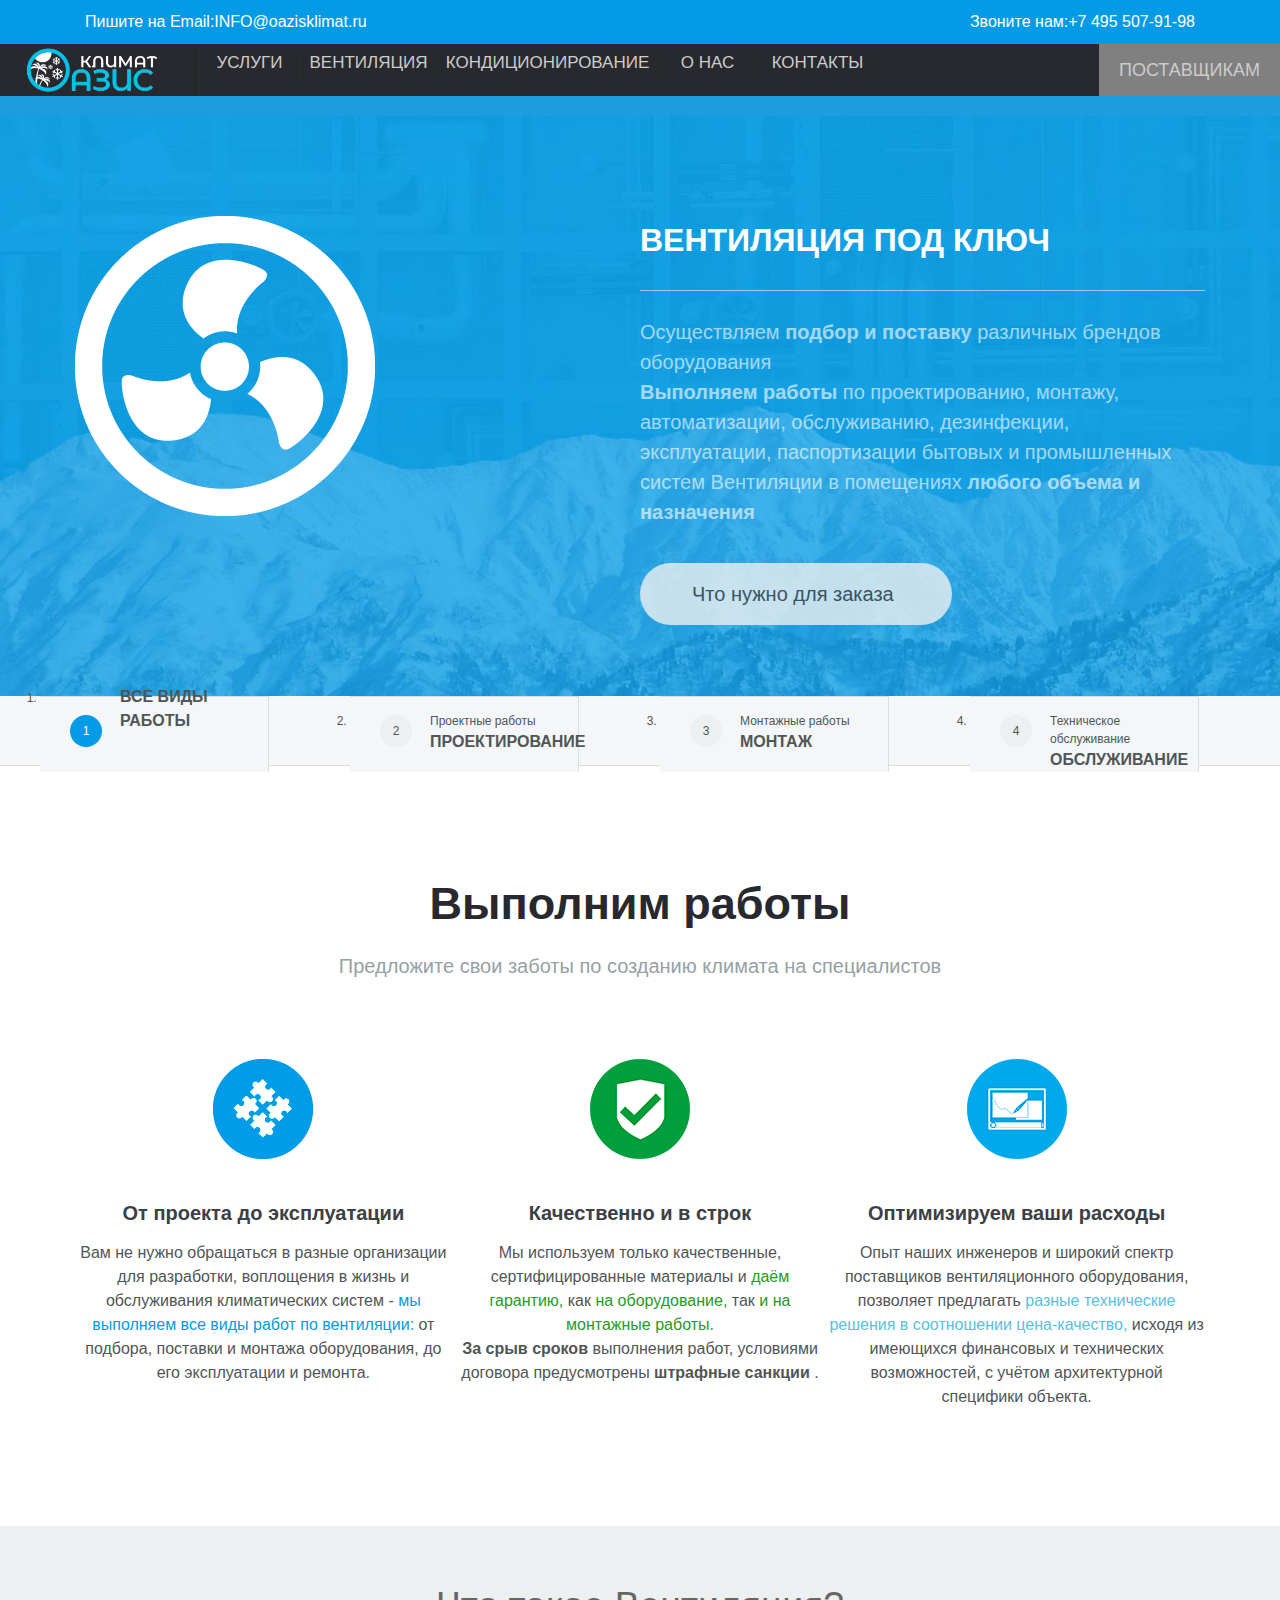
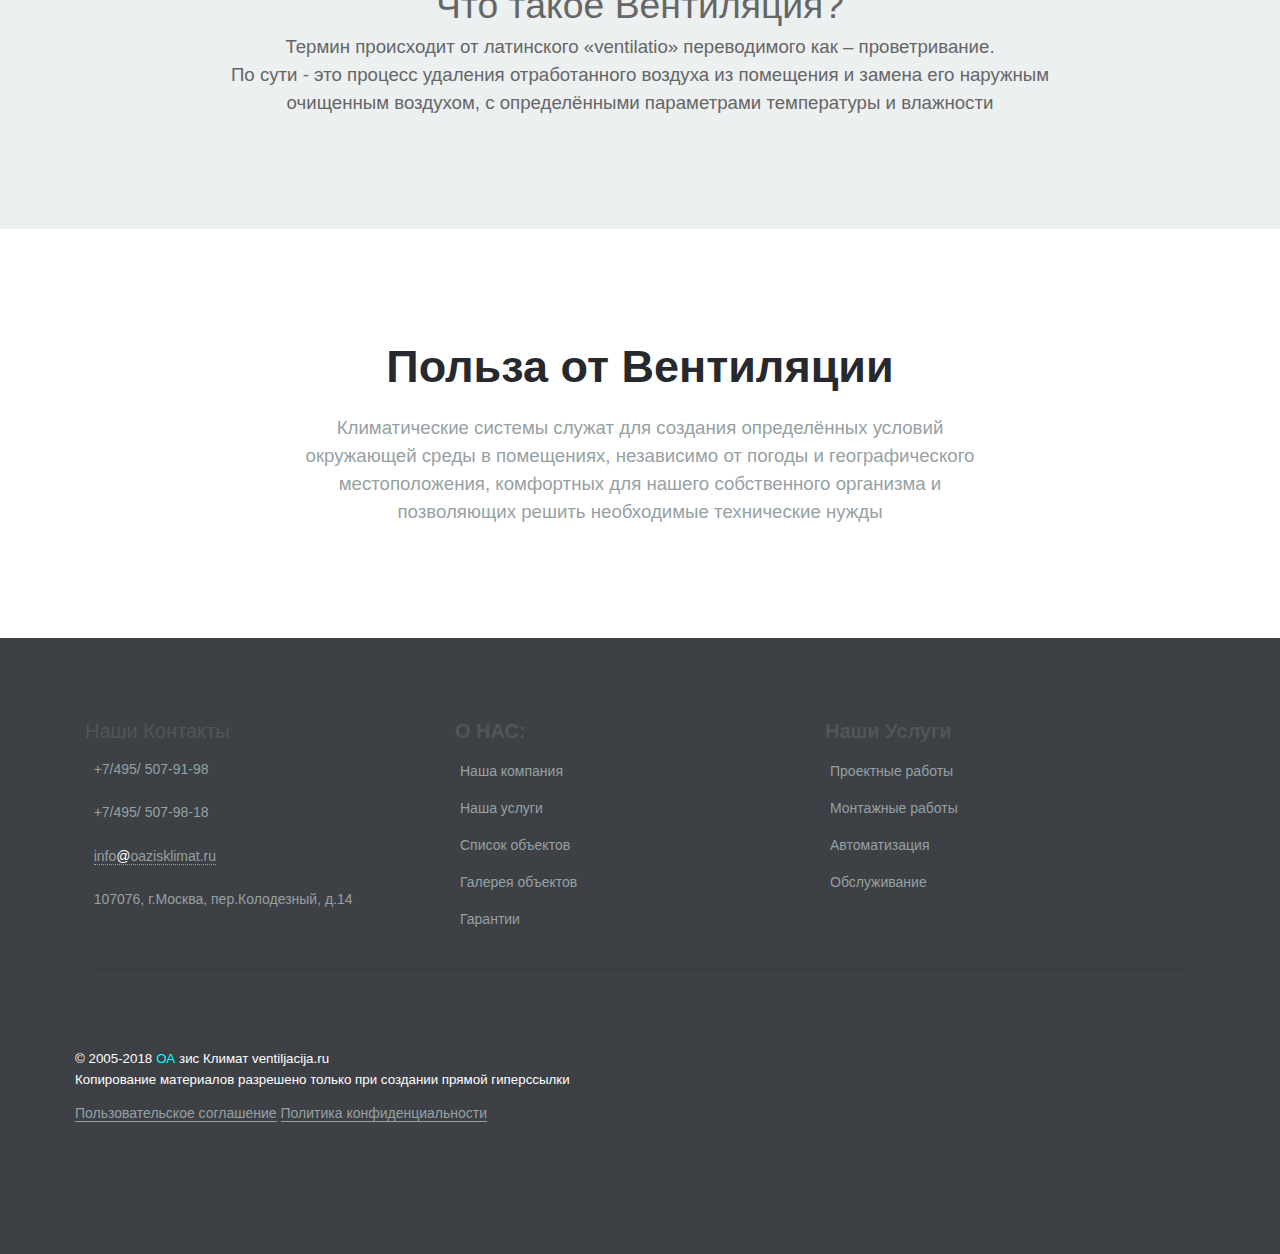
<file: index.html>
<!DOCTYPE html>
<html lang="ru">

<head>

	<meta charset="utf-8">
	<!-- <base href="/"> -->

	<title>Project</title>
	<meta name="description" content="">

	<meta http-equiv="X-UA-Compatible" content="IE=edge">
	<meta name="viewport" content="width=device-width, initial-scale=1, maximum-scale=1">
	
	<!-- Template Basic Images Start -->
	<meta property="og:image" content="path/to/image.jpg">
	<link rel="icon" href="img/favicon/favicon.ico">
	<link rel="apple-touch-icon" sizes="180x180" href="img/favicon/apple-touch-icon-180x180.png">
	<!-- Template Basic Images End -->
	
	<meta name="theme-color" content="#000">

	<link rel="stylesheet" href="https://stackpath.bootstrapcdn.com/bootstrap/4.2.1/css/bootstrap.min.css" integrity="sha384-GJzZqFGwb1QTTN6wy59ffF1BuGJpLSa9DkKMp0DgiMDm4iYMj70gZWKYbI706tWS" crossorigin="anonymous">
	<link rel="stylesheet" href="https://use.fontawesome.com/releases/v5.7.1/css/all.css" integrity="sha384-fnmOCqbTlWIlj8LyTjo7mOUStjsKC4pOpQbqyi7RrhN7udi9RwhKkMHpvLbHG9Sr" crossorigin="anonymous">


	<link rel="stylesheet" href="css/main.min.css">

</head>

<body>

	<div class="section-contact fixed">
		<div class="container">
			<div class="email">
				<p><span class="left">Пишите на Email:</span><span class="right">INFO@oazisklimat.ru</span></p>
			</div>
			<div class="phone">
					<p><span class="left">Звоните нам:</span><span class="right">+7 495 507-91-98</span></p>
			</div>
		</div>
	</div>

	<header class="section-header">
		<div class="bar">
				<div class="logo">
					<a href="#">
						<img class="logo-image" src="./img/logotip.png" alt="Оазис">
					</a>
				</div>
				<div class="navbar" id="nav">
					<div class="list services"><a href="#">Услуги <i class="fa fa-angle-down"></i></a></div>
					<div class="list services"><a href="#">Вентиляция <i class="fa fa-angle-down"></i></a></div>
					<div class="list services"><a href="#">Кондиционирование <i class="fa fa-angle-down"></i></a></div>
					<div class="list services"><a href="#">О нас</a></div>
					<div class="list services"><a href="#">Контакты</a></div>
					<div><a href="#" id="menu" class="icon">☰</a></div>
				</div>
				<div class="navbar-right	">
					<a href="#">Поставщикам</a>
				</div>
		</div>
		<div class="carousel slide" id="slideshow" data-ride="carousel" data-interval="500000">
	  		<!-- The slideshow -->
	  		<div class="carousel-inner">
				<div class="carousel-item active ventilyaciya" style="background: url(./img/Sistemi-ventilyacii-vozduha-slider.jpg) center top / auto 100% no-repeat;">
						<div class="container">
							<div class="image">
								<div class="block-img">
									<img src="./img/Ventilyaciya.png" alt="Системы вентиляции воздуха">
								</div>
								</div>
								<div class="content">
									<div class="block-header">
										<h1>Вентиляция под ключ</h1>
									</div>
									<div class="block-intro">
										<hr>
										Осуществляем <b>подбор и поставку</b> различных брендов оборудования<br>
										<b>Выполняем работы</b>  по проектированию, монтажу, автоматизации, 
										обслуживанию, дезинфекции, эксплуатации, паспортизации бытовых и 
										промышленных систем Вентиляции в помещениях
										<b>любого объема и назначения</b>
									</div>
									<div class="block-btn">
										<a href="#" class="btn">Что нужно для заказа <i class="fa fa-angle-right"></i></a>
									</div>
								</div>
						</div>
				</div>
				<div class="carousel-item proect" style="background: url(./img/proektirovanie-ventilyacii.jpg) center top / auto 100% no-repeat;">
						<div class="container">
							<div class="block-content">
								<div class="block-header">
										Проектирование Вентиляции снижает
										<br>
										расходы на оборудование и энергоресурсы, 
										<br>
										предотвращает неизбежные переделки
								</div>
								<div class="block-intro">
									<br>									
									Проект отражает все данные по системам Вентиляции,
									<br>									
									формирует стоимость и позволяет осознанно выбирать из подрядчиков наиболее
									<br>
									подходящие варианты.         
								</div>
								<div class="block-btn">
									<a href="#" class="btn">Подробнее</a>
								</div>
							</div>
						</div>
				</div>
				<div class="carousel-item mont" style="background: url(./img/Montazh.jpg) center top / auto 100% no-repeat;">
							<div class="container">
								<div class="block-content">
									<div class="block-header">
										<p style="padding-bottom: 5%;">
											Выполняем Монтажные работы
											<br>
											с гарантией сроков выполнения
										</p>
									</div>
									<div class="block-intro">
										<hr>
										Производим Монтаж, Автоматизацию, Пуско-Наладку, Паспортизацию
										<strong>Нового</strong>
										<br>
										И Доработку, Ремонт
										<strong>уже имеющегося</strong>
										, климатического оборудования
										<br>
										любого объема и сложности
									</div>
									<div class="block-btn">
										<a href="#" class="btn">Подробнее</a>
									</div>
								</div>
							</div>
				</div>
				<div class="carousel-item obs" style="background: url(./img/Obsluzhivanie.jpg) center top / auto 100% no-repeat;">
						<div class="container">
							<div class="block-content">
								<div class="block-header">
									<p style="padding-bottom: 5%;">					
										Сервисное Обслуживание предотвращает
										<br>
										перебои в работе и преждевременные 
										<br>
										поломки оборудования
									</p>
								</div>
								<div class="block-intro">									
									Выполняем Техническое обслуживание и Дезинфекцию систем Вентиляции и 
									<br>
									Кондиционирования любых производителей.        
								</div>
								<div class="block-btn">
									<a href="#" class="btn">Подробнее</a>
								</div>
							</div>
						</div>
				</div>
	  		</div>
			<!-- Indicators -->
			<ol class="carousel-indicators">
				<li data-target="#slideshow" data-slide-to="0" class="indicator active">
						<div class="triangle">
								<i class="fas fa-caret-up"></i>
							</div>	
					<span class="number">1</span>
					<span class="title in-to"><strong>Все виды работы</strong></span>
				</li>
				<li data-target="#slideshow" data-slide-to="1" class="indicator">
						<div class="triangle">
								<i class="fas fa-caret-up"></i>
							</div>	
					<span class="number">2</span>
					<span class="title">Проектные работы<strong>Проектирование</strong></span>
				</li>
				<li data-target="#slideshow" data-slide-to="2" class="indicator">
						<div class="triangle">
								<i class="fas fa-caret-up"></i>
							</div>	
					<span class="number">3</span>
					<span class="title">Монтажные работы<strong>Монтаж</strong></span>
				</li>
				<li data-target="#slideshow" data-slide-to="3" class="indicator">
					<div class="triangle">
						<i class="fas fa-caret-up"></i>
					</div>	
					<span class="number">4</span>
					<span class="title">Техническое обслуживание<strong>Обслуживание</strong></span>
				</li>
			</ol>
		</div>
	</header>
	<main class="main">
		<section class="intro">
			<h3 class="title">
				<span>Выполним работы</span>
				<p>Предложите свои заботы по созданию климата на специалистов</p>
			</h3>
			<div class="info">
				<div class="container">
						<div class="item">
							<div class="img-icon">
								<img src="./img/icon/vse-v-odnom-meste.png" alt="">
							</div>
							<h3>От проекта до эксплуатации</h3>
							<p>
								Вам не нужно обращаться в разные организации для разработки,
								воплощения в жизнь и обслуживания климатических систем -
								<span style="color: #039be5;"> мы выполняем все виды работ по вентиляции:</span>
								от подбора, поставки и монтажа оборудования, до его эксплуатации и ремонта.
							</p>
						</div>
						<div class="item">
							<div class="img-icon">
								<img src="./img/icon/Kachestvo-sroki.png" alt="">
							</div>
							<h3>Качественно и в строк</h3>
							<p>
								Мы используем только качественные, сертифицированные материалы и 
								<span style="color: #259b24;">даём гарантию,</span>
								как 
								<span style="color: #259b24;">на оборудование,</span>
								так 
								<span style="color: #259b24;">и на монтажные работы.</span>
								<br>
								<b>За срыв сроков</b>
								выполнения работ, условиями договора предусмотрены 
								<b>штрафные санкции</b>
								.
							</p>
						</div>
						<div class="item">
							<div class="img-icon">
								<img src="./img/icon/Optimizacija-rashodov.png" alt="">
							</div>
							<h3>Оптимизируем ваши расходы</h3>
							<p>
								Опыт наших инженеров и широкий спектр поставщиков вентиляционного оборудования,
								позволяет предлагать 
								<span style="color: #5bc0de;">разные технические решения в соотношении цена-качество,</span>
								исходя из имеющихся финансовых и технических возможностей, с учётом архитектурной специфики объекта.
							</p>
						</div>
				</div>
			</div>
		</section>
		<section class="description">
			<div class="container">
				<span style="color: #666666; font-size: 28pt;">Что такое Вентиляция?</span>
				<p style="padding: 0 10%; color: #666666; font-size: 14pt;">
					Термин происходит от латинского «ventilatio» переводимого как – проветривание.
					<br>
					По сути - это процесс удаления отработанного воздуха из помещения и замена его наружным очищенным воздухом, с определёнными параметрами температуры и влажности
				</p>
				<p style="padding: 0 10%; color: #666666; font-size: 14pt;">&nbsp;</p>
			</div>
		</section>
		<h3 class="text">
			<span>Польза от Вентиляции</span>
			<p style="padding: 0 10%; font-size: 14pt;">
				<a id="poljza" name="poljza"></a>
				Климатические системы служат для создания определённых условий 
				<br>
				окружающей среды в помещениях, независимо от погоды и географического 
				<br>
				местоположения, комфортных для нашего собственного организма и 
				<br>
				позволяющих решить необходимые технические нужды
			</p>
		</h3>
	</main>
	<footer class="section-footer">
			<div class="container">
				<div class="list">
					<div class="item">
							<div class="item-title">
								<span>Наши Контакты</span>
							</div>
							<div class="item-menu">
								<div class="info">
									<div class="info-item">
										<p><span class="left"><i class="fa fa-phone"></i></span><span class="right">+7/495/ 507-91-98</span></p>
										<p><span class="left"><i class="fa fa-phone"></i></span><span class="right">+7/495/ 507-98-18</span></p>
										<p><span class="left"><i class="fa fa-envelope"></i></span><span class="right">
												<a href="mailto:info@oazisklimat.ru">info<span style="color:#fff;">@</span>oazisklimat.ru</a>
										</span></p>
										<p><span class="left"><i class="fa fa-home"></i></span><span class="right">107076, г.Москва, пер.Колодезный, д.14</span></p>
									</div>
								</div>
							</div>
						</div>
			</div>
			<div class="footer-bar">
					<div class="list">
						<h3 class="list-title">
							<span>
								О НАС:
							</span>
						</h3>
						<div class="list-menu">
							<ul>
								<li class="list-item"><i class="fa fa-angle-right"></i><a href="#">Наша компания</a></li>
								<li class="list-item"><i class="fa fa-angle-right"></i><a href="#">Наша услуги</a></li>
								<li class="list-item"><i class="fa fa-angle-right"></i><a href="#">Список объектов</a></li>
								<li class="list-item"><i class="fa fa-angle-right"></i><a href="#">Галерея объектов</a></li>
								<li class="list-item"><i class="fa fa-angle-right"></i><a href="#">Гарантии</a></li>
							</ul>
						</div>
					</div>
				</div>
				<div class="footer-bar">
						<div class="list">
							<h3 class="list-title">
								<span>
									Наши Услуги
								</span>
							</h3>
							<div class="list-menu">
								<ul>
									<li class="list-item"><i class="fa fa-angle-right"></i><a href="#">Проектные работы</a></li>
									<li class="list-item"><i class="fa fa-angle-right"></i><a href="#">Монтажные работы</a></li>
									<li class="list-item"><i class="fa fa-angle-right"></i><a href="#">Автоматизация</a></li>
									<li class="list-item"><i class="fa fa-angle-right"></i><a href="#">Обслуживание</a></li>
								</ul>
							</div>
						</div>
					</div>
					<hr>
		</div>
		<div class="footer-info">
			<div class="container">
					<div class="info">
						<div class="left">
							<p>
								<span style="font-size: 10pt; color: #ffffff;">© 2005-2018</span>
								<span style="font-size: 10pt; color: #00ffff;">ОА</span>
								<span style="font-size: 10pt; color: #ffffff;">зис Климат ventiljacija.ru</span>
								<br>
								<span style="font-size: 10pt; color: #ffffff;">Копирование материалов разрешено только при создании прямой гиперссылки</span>
							</p>
							<a href="#">Пользовательское соглашение</a>
							<a href="#">Политика конфиденциальности</a>
						</div>
					</div>
			</div>
		</div>
	</footer>

	<script src="https://cdnjs.cloudflare.com/ajax/libs/jquery/3.3.1/jquery.min.js"></script>
	<script src="https://stackpath.bootstrapcdn.com/bootstrap/4.2.1/js/bootstrap.min.js"
    integrity="sha384-B0UglyR+jN6CkvvICOB2joaf5I4l3gm9GU6Hc1og6Ls7i6U/mkkaduKaBhlAXv9k" crossorigin="anonymous"></script>
	<script>
			$('#menu').click(function() {
		if($('#menu').hasClass('active')) {
            $('#nav').removeClass('response');
            $('#menu').removeClass('active');
		}
		else {
            $('#nav').addClass('response');
            $('#menu').addClass('active');
		}
	});
	</script>

</body>
</html>
</file>
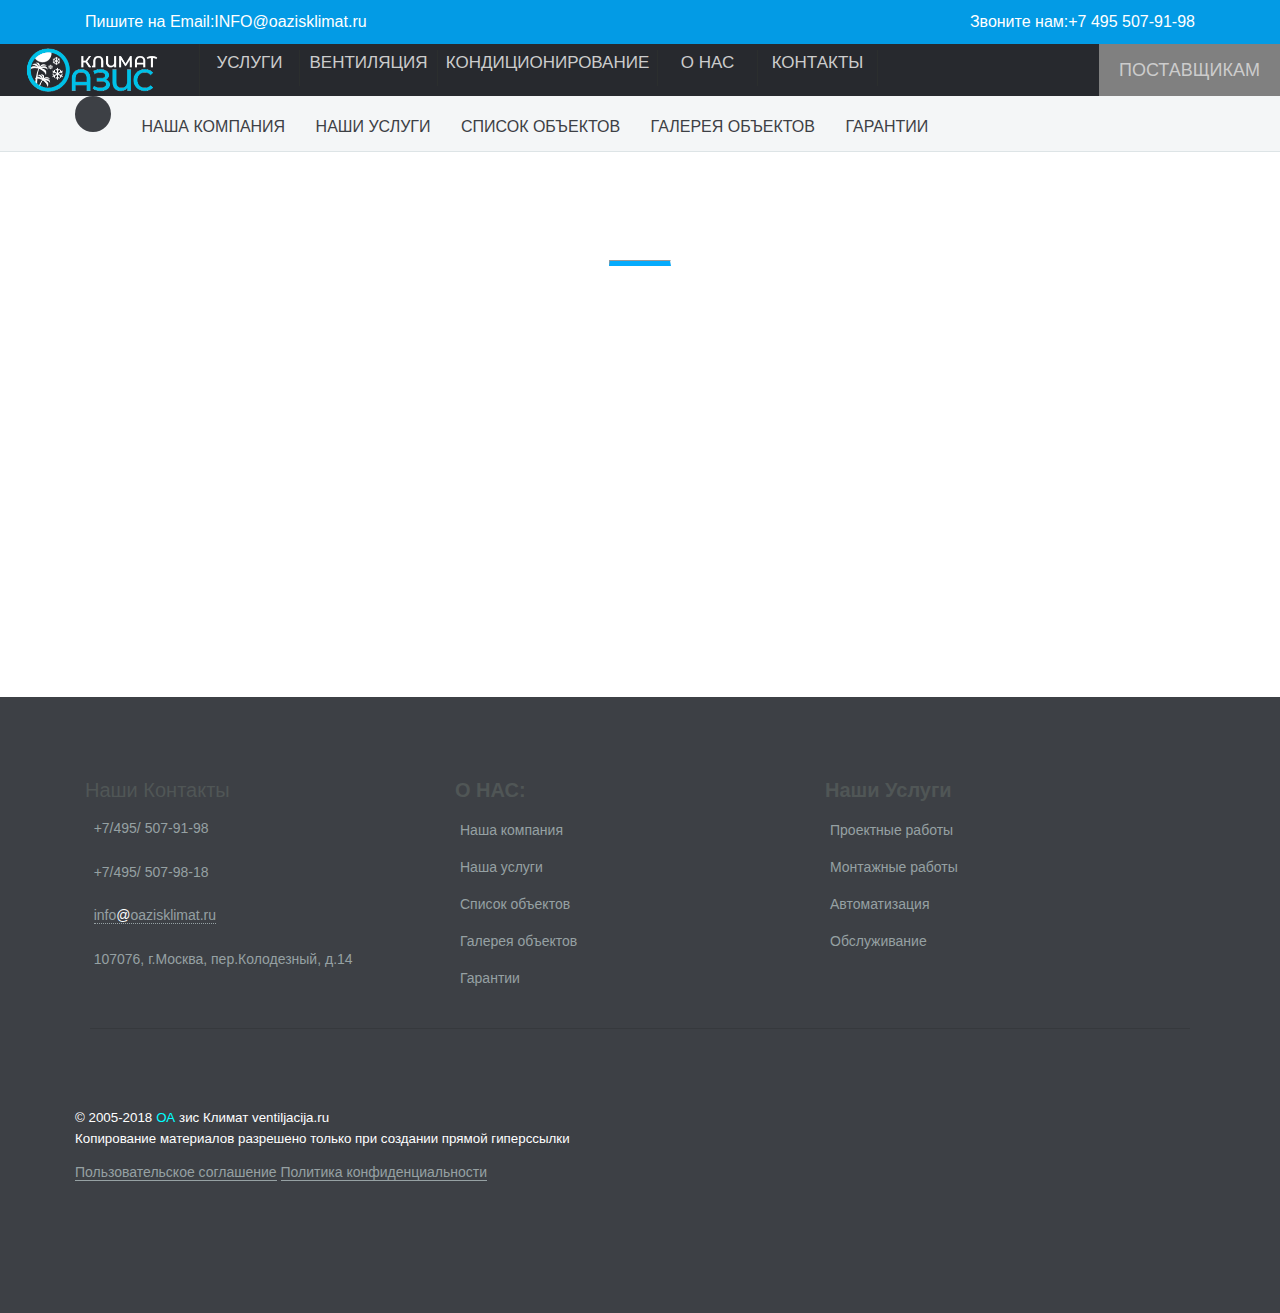
<file: garant.html>
<!DOCTYPE html>
<html lang="ru">

<head>

	<meta charset="utf-8">
	<!-- <base href="/"> -->

	<title>Project</title>
	<meta name="description" content="">

	<meta http-equiv="X-UA-Compatible" content="IE=edge">
	<meta name="viewport" content="width=device-width, initial-scale=1, maximum-scale=1">
	
	<!-- Template Basic Images Start -->
	<meta property="og:image" content="path/to/image.jpg">
	<link rel="icon" href="img/favicon/favicon.ico">
	<link rel="apple-touch-icon" sizes="180x180" href="img/favicon/apple-touch-icon-180x180.png">
	<!-- Template Basic Images End -->
	
	<meta name="theme-color" content="#000">

	<link rel="stylesheet" href="https://use.fontawesome.com/releases/v5.7.1/css/all.css" integrity="sha384-fnmOCqbTlWIlj8LyTjo7mOUStjsKC4pOpQbqyi7RrhN7udi9RwhKkMHpvLbHG9Sr" crossorigin="anonymous">
	<link rel="stylesheet" href="css/main.min.css">


	<link rel="stylesheet" href="https://stackpath.bootstrapcdn.com/bootstrap/4.2.1/css/bootstrap.min.css" integrity="sha384-GJzZqFGwb1QTTN6wy59ffF1BuGJpLSa9DkKMp0DgiMDm4iYMj70gZWKYbI706tWS" crossorigin="anonymous">

</head>

<body>

		<div class="section-contact fixed">
				<div class="container">
					<div class="email">
						<p><span class="left">Пишите на Email:</span><span class="right">INFO@oazisklimat.ru</span></p>
					</div>
					<div class="phone">
							<p><span class="left">Звоните нам:</span><span class="right">+7 495 507-91-98</span></p>
					</div>
				</div>
			</div>
		
			<header class="section-header">
				<div class="bar">
						<div class="logo">
							<a href="#">
								<img class="logo-image" src="./img/logotip.png" alt="Оазис">
							</a>
						</div>
						<div class="navbar" id="nav">
							<div class="list services"><a href="#">Услуги <i class="fa fa-angle-down"></i></a></div>
							<div class="list services"><a href="#">Вентиляция <i class="fa fa-angle-down"></i></a></div>
							<div class="list services"><a href="#">Кондиционирование <i class="fa fa-angle-down"></i></a></div>
							<div class="list services"><a href="#">О нас</a></div>
							<div class="list services"><a href="#">Контакты</a></div>
							<div><a href="#" id="menu" class="icon">☰</a></div>
						</div>
						<div class="navbar-right	">
							<a href="#">Поставщикам</a>
						</div>
				</div>
	</header>
	<main class="main">
		<div class="main-garant-menu">
			<div class="container">
				<ul class="garant-nav">
					<li class="icon"><i class="fa fa-tags"></i></li>
					<li class="item"><a href="#">Наша компания</a></li>
					<li class="item"><a href="#">Наши услуги</a></li>
					<li class="item"><a href="#">Список объектов</a></li>
					<li class="item"><a href="#">Галерея объектов</a></li>
					<li class="item"><a href="#">Гарантии</a></li>
				</ul>
			</div>
		</div>
		<div class="main-info">
			<h1 class="title">
				Каталог продукции
			</h1>
			<hr>
			<p>
				Предлагаем посмотреть наш каталог продукции для вентиляции: в Москве и Московской области мы поставляем <br>
				воздуховоды, все материалы для их крепления, а также сопутствующие товары. На складе всегда в наличии <br>
				фасонные изделия, есть возможность изготовить под заказ воздуховоды по параметрам заказчика. Работаем с <br>
				оцинкованной, черной, нержавеющей сталью. Гарантия качества. Изготовим любые партии в краткие сроки. <br>
				Виды продукции и сфера применения.
			</p>
			<p>
				Основная наша продукция - воздуховоды и расходно-крепежные материалы для них - кронштейны, <br>
				виброгасители, хомуты, траверсы, шпильки, ниппели, многое другое. Мы проектируем и обслуживаем вентсистемы, <br>
				знаем, что и как лучше крепить. Кроме того, предлагаем вентиляционные решетки и водосточные системы.
			</p>
			<p>
				Наши воздуховоды и вентиляционные системы установлены на самых разных объектах: от частых или <br>
				многоквартирных домов до промышленных предприятий или общественных заведений. Для заводов предлагаем <br>
				элементы с повышенной стойкостью к воздействию повышенных температур или химикатов. Наши элементы <br>
				вентиляции соответствующие ГОСТ, совместимы с системами других производителей.
			</p>
		</div>
	</main>
	<footer class="section-footer">
			<div class="container">
				<div class="list">
					<div class="item">
							<div class="item-title">
								<span>Наши Контакты</span>
							</div>
							<div class="item-menu">
								<div class="info">
									<div class="info-item">
										<p><span class="left"><i class="fa fa-phone"></i></span><span class="right">+7/495/ 507-91-98</span></p>
										<p><span class="left"><i class="fa fa-phone"></i></span><span class="right">+7/495/ 507-98-18</span></p>
										<p><span class="left"><i class="fa fa-envelope"></i></span><span class="right">
												<a href="mailto:info@oazisklimat.ru">info<span style="color:#fff;">@</span>oazisklimat.ru</a>
										</span></p>
										<p><span class="left"><i class="fa fa-home"></i></span><span class="right">107076, г.Москва, пер.Колодезный, д.14</span></p>
									</div>
								</div>
							</div>
						</div>
			</div>
			<div class="footer-bar">
					<div class="list">
						<h3 class="list-title">
							<span>
								О НАС:
							</span>
						</h3>
						<div class="list-menu">
							<ul>
								<li class="list-item"><i class="fa fa-angle-right"></i><a href="#">Наша компания</a></li>
								<li class="list-item"><i class="fa fa-angle-right"></i><a href="#">Наша услуги</a></li>
								<li class="list-item"><i class="fa fa-angle-right"></i><a href="#">Список объектов</a></li>
								<li class="list-item"><i class="fa fa-angle-right"></i><a href="#">Галерея объектов</a></li>
								<li class="list-item"><i class="fa fa-angle-right"></i><a href="#">Гарантии</a></li>
							</ul>
						</div>
					</div>
				</div>
				<div class="footer-bar">
						<div class="list">
							<h3 class="list-title">
								<span>
									Наши Услуги
								</span>
							</h3>
							<div class="list-menu">
								<ul>
									<li class="list-item"><i class="fa fa-angle-right"></i><a href="#">Проектные работы</a></li>
									<li class="list-item"><i class="fa fa-angle-right"></i><a href="#">Монтажные работы</a></li>
									<li class="list-item"><i class="fa fa-angle-right"></i><a href="#">Автоматизация</a></li>
									<li class="list-item"><i class="fa fa-angle-right"></i><a href="#">Обслуживание</a></li>
								</ul>
							</div>
						</div>
					</div>
					<hr>
		</div>
		<div class="footer-info">
			<div class="container">
					<div class="info">
						<div class="left">
							<p>
								<span style="font-size: 10pt; color: #ffffff;">© 2005-2018</span>
								<span style="font-size: 10pt; color: #00ffff;">ОА</span>
								<span style="font-size: 10pt; color: #ffffff;">зис Климат ventiljacija.ru</span>
								<br>
								<span style="font-size: 10pt; color: #ffffff;">Копирование материалов разрешено только при создании прямой гиперссылки</span>
							</p>
							<a href="#">Пользовательское соглашение</a>
							<a href="#">Политика конфиденциальности</a>
						</div>
					</div>
			</div>
		</div>
	</footer>


	<script src="https://cdnjs.cloudflare.com/ajax/libs/jquery/3.3.1/jquery.min.js"></script>
	<script src="https://stackpath.bootstrapcdn.com/bootstrap/4.2.1/js/bootstrap.min.js"
    integrity="sha384-B0UglyR+jN6CkvvICOB2joaf5I4l3gm9GU6Hc1og6Ls7i6U/mkkaduKaBhlAXv9k" crossorigin="anonymous"></script>
	<script src="js/scripts.min.js"></script>

</body>
</html>
</file>
<file: css/main.min.css>
@font-face{font-family:roboto-example;font-weight:400;font-style:normal;src:url(../fonts/RobotoRegular/RobotoRegular.eot);src:url(../fonts/RobotoRegular/RobotoRegular.eot?#iefix) format("embedded-opentype"),url(../fonts/RobotoRegular/RobotoRegular.woff) format("woff"),url(../fonts/RobotoRegular/RobotoRegular.ttf) format("truetype")}@font-face{font-family:roboto-example;font-weight:700;font-style:normal;src:url(../fonts/RobotoBold/RobotoBold.eot);src:url(../fonts/RobotoBold/RobotoBold.eot?#iefix) format("embedded-opentype"),url(../fonts/RobotoBold/RobotoBold.woff) format("woff"),url(../fonts/RobotoBold/RobotoBold.ttf) format("truetype")}*,::after,::before{-webkit-box-sizing:border-box;box-sizing:border-box}html{font-family:sans-serif;line-height:1.15;-webkit-text-size-adjust:100%;-ms-text-size-adjust:100%;-ms-overflow-style:scrollbar;-webkit-tap-highlight-color:transparent}@-ms-viewport{width:device-width}article,aside,dialog,figcaption,figure,footer,header,hgroup,main,nav,section{display:block}body{margin:0;font-family:-apple-system,BlinkMacSystemFont,"Segoe UI",Roboto,"Helvetica Neue",Arial,sans-serif,"Apple Color Emoji","Segoe UI Emoji","Segoe UI Symbol";font-size:1rem;font-weight:400;line-height:1.5;color:#212529;text-align:left;background-color:#fff}[tabindex="-1"]:focus{outline:0!important}hr{-webkit-box-sizing:content-box;box-sizing:content-box;height:0;overflow:visible}h1,h2,h3,h4,h5,h6{margin-top:0;margin-bottom:.5rem}p{margin-top:0;margin-bottom:1rem}abbr[data-original-title],abbr[title]{text-decoration:underline;-webkit-text-decoration:underline dotted;text-decoration:underline dotted;cursor:help;border-bottom:0}address{margin-bottom:1rem;font-style:normal;line-height:inherit}dl,ol,ul{margin-top:0;margin-bottom:1rem}ol ol,ol ul,ul ol,ul ul{margin-bottom:0}dt{font-weight:700}dd{margin-bottom:.5rem;margin-left:0}blockquote{margin:0 0 1rem}dfn{font-style:italic}b,strong{font-weight:bolder}small{font-size:80%}sub,sup{position:relative;font-size:75%;line-height:0;vertical-align:baseline}sub{bottom:-.25em}sup{top:-.5em}a{color:#007bff;text-decoration:none;background-color:transparent;-webkit-text-decoration-skip:objects}a:hover{color:#0056b3;text-decoration:underline}a:not([href]):not([tabindex]){color:inherit;text-decoration:none}a:not([href]):not([tabindex]):focus,a:not([href]):not([tabindex]):hover{color:inherit;text-decoration:none}a:not([href]):not([tabindex]):focus{outline:0}code,kbd,pre,samp{font-family:monospace,monospace;font-size:1em}pre{margin-top:0;margin-bottom:1rem;overflow:auto;-ms-overflow-style:scrollbar}figure{margin:0 0 1rem}img{vertical-align:middle;border-style:none}svg:not(:root){overflow:hidden}table{border-collapse:collapse}caption{padding-top:.75rem;padding-bottom:.75rem;color:#6c757d;text-align:left;caption-side:bottom}th{text-align:inherit}label{display:inline-block;margin-bottom:.5rem}button{-webkit-border-radius:0;border-radius:0}button:focus{outline:1px dotted;outline:5px auto -webkit-focus-ring-color}button,input,optgroup,select,textarea{margin:0;font-family:inherit;font-size:inherit;line-height:inherit}button,input{overflow:visible}button,select{text-transform:none}[type=reset],[type=submit],button,html [type=button]{-webkit-appearance:button}[type=button]::-moz-focus-inner,[type=reset]::-moz-focus-inner,[type=submit]::-moz-focus-inner,button::-moz-focus-inner{padding:0;border-style:none}input[type=checkbox],input[type=radio]{-webkit-box-sizing:border-box;box-sizing:border-box;padding:0}input[type=date],input[type=datetime-local],input[type=month],input[type=time]{-webkit-appearance:listbox}textarea{overflow:auto;resize:vertical}fieldset{min-width:0;padding:0;margin:0;border:0}legend{display:block;width:100%;max-width:100%;padding:0;margin-bottom:.5rem;font-size:1.5rem;line-height:inherit;color:inherit;white-space:normal}progress{vertical-align:baseline}[type=number]::-webkit-inner-spin-button,[type=number]::-webkit-outer-spin-button{height:auto}[type=search]{outline-offset:-2px;-webkit-appearance:none}[type=search]::-webkit-search-cancel-button,[type=search]::-webkit-search-decoration{-webkit-appearance:none}::-webkit-file-upload-button{font:inherit;-webkit-appearance:button}output{display:inline-block}summary{display:list-item;cursor:pointer}template{display:none}[hidden]{display:none!important}@-ms-viewport{width:device-width}html{-webkit-box-sizing:border-box;box-sizing:border-box;-ms-overflow-style:scrollbar}*,::after,::before{-webkit-box-sizing:inherit;box-sizing:inherit}.container{width:100%;padding-right:15px;padding-left:15px;margin-right:auto;margin-left:auto}@media (min-width:576px){.container{max-width:540px}}@media (min-width:768px){.container{max-width:720px}}@media (min-width:992px){.container{max-width:960px}}@media (min-width:1200px){.container{max-width:1140px}}.container-fluid{width:100%;padding-right:15px;padding-left:15px;margin-right:auto;margin-left:auto}.row{display:-webkit-box;display:-webkit-flex;display:-ms-flexbox;display:flex;-webkit-flex-wrap:wrap;-ms-flex-wrap:wrap;flex-wrap:wrap;margin-right:-15px;margin-left:-15px}.no-gutters{margin-right:0;margin-left:0}.no-gutters>.col,.no-gutters>[class*=col-]{padding-right:0;padding-left:0}.col,.col-1,.col-10,.col-11,.col-12,.col-2,.col-3,.col-4,.col-5,.col-6,.col-7,.col-8,.col-9,.col-auto,.col-lg,.col-lg-1,.col-lg-10,.col-lg-11,.col-lg-12,.col-lg-2,.col-lg-3,.col-lg-4,.col-lg-5,.col-lg-6,.col-lg-7,.col-lg-8,.col-lg-9,.col-lg-auto,.col-md,.col-md-1,.col-md-10,.col-md-11,.col-md-12,.col-md-2,.col-md-3,.col-md-4,.col-md-5,.col-md-6,.col-md-7,.col-md-8,.col-md-9,.col-md-auto,.col-sm,.col-sm-1,.col-sm-10,.col-sm-11,.col-sm-12,.col-sm-2,.col-sm-3,.col-sm-4,.col-sm-5,.col-sm-6,.col-sm-7,.col-sm-8,.col-sm-9,.col-sm-auto,.col-xl,.col-xl-1,.col-xl-10,.col-xl-11,.col-xl-12,.col-xl-2,.col-xl-3,.col-xl-4,.col-xl-5,.col-xl-6,.col-xl-7,.col-xl-8,.col-xl-9,.col-xl-auto{position:relative;width:100%;min-height:1px;padding-right:15px;padding-left:15px}.col{-webkit-flex-basis:0;-ms-flex-preferred-size:0;flex-basis:0;-webkit-box-flex:1;-webkit-flex-grow:1;-ms-flex-positive:1;flex-grow:1;max-width:100%}.col-auto{-webkit-box-flex:0;-webkit-flex:0 0 auto;-ms-flex:0 0 auto;flex:0 0 auto;width:auto;max-width:none}.col-1{-webkit-box-flex:0;-webkit-flex:0 0 8.33333%;-ms-flex:0 0 8.33333%;flex:0 0 8.33333%;max-width:8.33333%}.col-2{-webkit-box-flex:0;-webkit-flex:0 0 16.66667%;-ms-flex:0 0 16.66667%;flex:0 0 16.66667%;max-width:16.66667%}.col-3{-webkit-box-flex:0;-webkit-flex:0 0 25%;-ms-flex:0 0 25%;flex:0 0 25%;max-width:25%}.col-4{-webkit-box-flex:0;-webkit-flex:0 0 33.33333%;-ms-flex:0 0 33.33333%;flex:0 0 33.33333%;max-width:33.33333%}.col-5{-webkit-box-flex:0;-webkit-flex:0 0 41.66667%;-ms-flex:0 0 41.66667%;flex:0 0 41.66667%;max-width:41.66667%}.col-6{-webkit-box-flex:0;-webkit-flex:0 0 50%;-ms-flex:0 0 50%;flex:0 0 50%;max-width:50%}.col-7{-webkit-box-flex:0;-webkit-flex:0 0 58.33333%;-ms-flex:0 0 58.33333%;flex:0 0 58.33333%;max-width:58.33333%}.col-8{-webkit-box-flex:0;-webkit-flex:0 0 66.66667%;-ms-flex:0 0 66.66667%;flex:0 0 66.66667%;max-width:66.66667%}.col-9{-webkit-box-flex:0;-webkit-flex:0 0 75%;-ms-flex:0 0 75%;flex:0 0 75%;max-width:75%}.col-10{-webkit-box-flex:0;-webkit-flex:0 0 83.33333%;-ms-flex:0 0 83.33333%;flex:0 0 83.33333%;max-width:83.33333%}.col-11{-webkit-box-flex:0;-webkit-flex:0 0 91.66667%;-ms-flex:0 0 91.66667%;flex:0 0 91.66667%;max-width:91.66667%}.col-12{-webkit-box-flex:0;-webkit-flex:0 0 100%;-ms-flex:0 0 100%;flex:0 0 100%;max-width:100%}.order-first{-webkit-box-ordinal-group:0;-webkit-order:-1;-ms-flex-order:-1;order:-1}.order-last{-webkit-box-ordinal-group:14;-webkit-order:13;-ms-flex-order:13;order:13}.order-0{-webkit-box-ordinal-group:1;-webkit-order:0;-ms-flex-order:0;order:0}.order-1{-webkit-box-ordinal-group:2;-webkit-order:1;-ms-flex-order:1;order:1}.order-2{-webkit-box-ordinal-group:3;-webkit-order:2;-ms-flex-order:2;order:2}.order-3{-webkit-box-ordinal-group:4;-webkit-order:3;-ms-flex-order:3;order:3}.order-4{-webkit-box-ordinal-group:5;-webkit-order:4;-ms-flex-order:4;order:4}.order-5{-webkit-box-ordinal-group:6;-webkit-order:5;-ms-flex-order:5;order:5}.order-6{-webkit-box-ordinal-group:7;-webkit-order:6;-ms-flex-order:6;order:6}.order-7{-webkit-box-ordinal-group:8;-webkit-order:7;-ms-flex-order:7;order:7}.order-8{-webkit-box-ordinal-group:9;-webkit-order:8;-ms-flex-order:8;order:8}.order-9{-webkit-box-ordinal-group:10;-webkit-order:9;-ms-flex-order:9;order:9}.order-10{-webkit-box-ordinal-group:11;-webkit-order:10;-ms-flex-order:10;order:10}.order-11{-webkit-box-ordinal-group:12;-webkit-order:11;-ms-flex-order:11;order:11}.order-12{-webkit-box-ordinal-group:13;-webkit-order:12;-ms-flex-order:12;order:12}.offset-1{margin-left:8.33333%}.offset-2{margin-left:16.66667%}.offset-3{margin-left:25%}.offset-4{margin-left:33.33333%}.offset-5{margin-left:41.66667%}.offset-6{margin-left:50%}.offset-7{margin-left:58.33333%}.offset-8{margin-left:66.66667%}.offset-9{margin-left:75%}.offset-10{margin-left:83.33333%}.offset-11{margin-left:91.66667%}@media (min-width:576px){.col-sm{-webkit-flex-basis:0;-ms-flex-preferred-size:0;flex-basis:0;-webkit-box-flex:1;-webkit-flex-grow:1;-ms-flex-positive:1;flex-grow:1;max-width:100%}.col-sm-auto{-webkit-box-flex:0;-webkit-flex:0 0 auto;-ms-flex:0 0 auto;flex:0 0 auto;width:auto;max-width:none}.col-sm-1{-webkit-box-flex:0;-webkit-flex:0 0 8.33333%;-ms-flex:0 0 8.33333%;flex:0 0 8.33333%;max-width:8.33333%}.col-sm-2{-webkit-box-flex:0;-webkit-flex:0 0 16.66667%;-ms-flex:0 0 16.66667%;flex:0 0 16.66667%;max-width:16.66667%}.col-sm-3{-webkit-box-flex:0;-webkit-flex:0 0 25%;-ms-flex:0 0 25%;flex:0 0 25%;max-width:25%}.col-sm-4{-webkit-box-flex:0;-webkit-flex:0 0 33.33333%;-ms-flex:0 0 33.33333%;flex:0 0 33.33333%;max-width:33.33333%}.col-sm-5{-webkit-box-flex:0;-webkit-flex:0 0 41.66667%;-ms-flex:0 0 41.66667%;flex:0 0 41.66667%;max-width:41.66667%}.col-sm-6{-webkit-box-flex:0;-webkit-flex:0 0 50%;-ms-flex:0 0 50%;flex:0 0 50%;max-width:50%}.col-sm-7{-webkit-box-flex:0;-webkit-flex:0 0 58.33333%;-ms-flex:0 0 58.33333%;flex:0 0 58.33333%;max-width:58.33333%}.col-sm-8{-webkit-box-flex:0;-webkit-flex:0 0 66.66667%;-ms-flex:0 0 66.66667%;flex:0 0 66.66667%;max-width:66.66667%}.col-sm-9{-webkit-box-flex:0;-webkit-flex:0 0 75%;-ms-flex:0 0 75%;flex:0 0 75%;max-width:75%}.col-sm-10{-webkit-box-flex:0;-webkit-flex:0 0 83.33333%;-ms-flex:0 0 83.33333%;flex:0 0 83.33333%;max-width:83.33333%}.col-sm-11{-webkit-box-flex:0;-webkit-flex:0 0 91.66667%;-ms-flex:0 0 91.66667%;flex:0 0 91.66667%;max-width:91.66667%}.col-sm-12{-webkit-box-flex:0;-webkit-flex:0 0 100%;-ms-flex:0 0 100%;flex:0 0 100%;max-width:100%}.order-sm-first{-webkit-box-ordinal-group:0;-webkit-order:-1;-ms-flex-order:-1;order:-1}.order-sm-last{-webkit-box-ordinal-group:14;-webkit-order:13;-ms-flex-order:13;order:13}.order-sm-0{-webkit-box-ordinal-group:1;-webkit-order:0;-ms-flex-order:0;order:0}.order-sm-1{-webkit-box-ordinal-group:2;-webkit-order:1;-ms-flex-order:1;order:1}.order-sm-2{-webkit-box-ordinal-group:3;-webkit-order:2;-ms-flex-order:2;order:2}.order-sm-3{-webkit-box-ordinal-group:4;-webkit-order:3;-ms-flex-order:3;order:3}.order-sm-4{-webkit-box-ordinal-group:5;-webkit-order:4;-ms-flex-order:4;order:4}.order-sm-5{-webkit-box-ordinal-group:6;-webkit-order:5;-ms-flex-order:5;order:5}.order-sm-6{-webkit-box-ordinal-group:7;-webkit-order:6;-ms-flex-order:6;order:6}.order-sm-7{-webkit-box-ordinal-group:8;-webkit-order:7;-ms-flex-order:7;order:7}.order-sm-8{-webkit-box-ordinal-group:9;-webkit-order:8;-ms-flex-order:8;order:8}.order-sm-9{-webkit-box-ordinal-group:10;-webkit-order:9;-ms-flex-order:9;order:9}.order-sm-10{-webkit-box-ordinal-group:11;-webkit-order:10;-ms-flex-order:10;order:10}.order-sm-11{-webkit-box-ordinal-group:12;-webkit-order:11;-ms-flex-order:11;order:11}.order-sm-12{-webkit-box-ordinal-group:13;-webkit-order:12;-ms-flex-order:12;order:12}.offset-sm-0{margin-left:0}.offset-sm-1{margin-left:8.33333%}.offset-sm-2{margin-left:16.66667%}.offset-sm-3{margin-left:25%}.offset-sm-4{margin-left:33.33333%}.offset-sm-5{margin-left:41.66667%}.offset-sm-6{margin-left:50%}.offset-sm-7{margin-left:58.33333%}.offset-sm-8{margin-left:66.66667%}.offset-sm-9{margin-left:75%}.offset-sm-10{margin-left:83.33333%}.offset-sm-11{margin-left:91.66667%}}@media (min-width:768px){.col-md{-webkit-flex-basis:0;-ms-flex-preferred-size:0;flex-basis:0;-webkit-box-flex:1;-webkit-flex-grow:1;-ms-flex-positive:1;flex-grow:1;max-width:100%}.col-md-auto{-webkit-box-flex:0;-webkit-flex:0 0 auto;-ms-flex:0 0 auto;flex:0 0 auto;width:auto;max-width:none}.col-md-1{-webkit-box-flex:0;-webkit-flex:0 0 8.33333%;-ms-flex:0 0 8.33333%;flex:0 0 8.33333%;max-width:8.33333%}.col-md-2{-webkit-box-flex:0;-webkit-flex:0 0 16.66667%;-ms-flex:0 0 16.66667%;flex:0 0 16.66667%;max-width:16.66667%}.col-md-3{-webkit-box-flex:0;-webkit-flex:0 0 25%;-ms-flex:0 0 25%;flex:0 0 25%;max-width:25%}.col-md-4{-webkit-box-flex:0;-webkit-flex:0 0 33.33333%;-ms-flex:0 0 33.33333%;flex:0 0 33.33333%;max-width:33.33333%}.col-md-5{-webkit-box-flex:0;-webkit-flex:0 0 41.66667%;-ms-flex:0 0 41.66667%;flex:0 0 41.66667%;max-width:41.66667%}.col-md-6{-webkit-box-flex:0;-webkit-flex:0 0 50%;-ms-flex:0 0 50%;flex:0 0 50%;max-width:50%}.col-md-7{-webkit-box-flex:0;-webkit-flex:0 0 58.33333%;-ms-flex:0 0 58.33333%;flex:0 0 58.33333%;max-width:58.33333%}.col-md-8{-webkit-box-flex:0;-webkit-flex:0 0 66.66667%;-ms-flex:0 0 66.66667%;flex:0 0 66.66667%;max-width:66.66667%}.col-md-9{-webkit-box-flex:0;-webkit-flex:0 0 75%;-ms-flex:0 0 75%;flex:0 0 75%;max-width:75%}.col-md-10{-webkit-box-flex:0;-webkit-flex:0 0 83.33333%;-ms-flex:0 0 83.33333%;flex:0 0 83.33333%;max-width:83.33333%}.col-md-11{-webkit-box-flex:0;-webkit-flex:0 0 91.66667%;-ms-flex:0 0 91.66667%;flex:0 0 91.66667%;max-width:91.66667%}.col-md-12{-webkit-box-flex:0;-webkit-flex:0 0 100%;-ms-flex:0 0 100%;flex:0 0 100%;max-width:100%}.order-md-first{-webkit-box-ordinal-group:0;-webkit-order:-1;-ms-flex-order:-1;order:-1}.order-md-last{-webkit-box-ordinal-group:14;-webkit-order:13;-ms-flex-order:13;order:13}.order-md-0{-webkit-box-ordinal-group:1;-webkit-order:0;-ms-flex-order:0;order:0}.order-md-1{-webkit-box-ordinal-group:2;-webkit-order:1;-ms-flex-order:1;order:1}.order-md-2{-webkit-box-ordinal-group:3;-webkit-order:2;-ms-flex-order:2;order:2}.order-md-3{-webkit-box-ordinal-group:4;-webkit-order:3;-ms-flex-order:3;order:3}.order-md-4{-webkit-box-ordinal-group:5;-webkit-order:4;-ms-flex-order:4;order:4}.order-md-5{-webkit-box-ordinal-group:6;-webkit-order:5;-ms-flex-order:5;order:5}.order-md-6{-webkit-box-ordinal-group:7;-webkit-order:6;-ms-flex-order:6;order:6}.order-md-7{-webkit-box-ordinal-group:8;-webkit-order:7;-ms-flex-order:7;order:7}.order-md-8{-webkit-box-ordinal-group:9;-webkit-order:8;-ms-flex-order:8;order:8}.order-md-9{-webkit-box-ordinal-group:10;-webkit-order:9;-ms-flex-order:9;order:9}.order-md-10{-webkit-box-ordinal-group:11;-webkit-order:10;-ms-flex-order:10;order:10}.order-md-11{-webkit-box-ordinal-group:12;-webkit-order:11;-ms-flex-order:11;order:11}.order-md-12{-webkit-box-ordinal-group:13;-webkit-order:12;-ms-flex-order:12;order:12}.offset-md-0{margin-left:0}.offset-md-1{margin-left:8.33333%}.offset-md-2{margin-left:16.66667%}.offset-md-3{margin-left:25%}.offset-md-4{margin-left:33.33333%}.offset-md-5{margin-left:41.66667%}.offset-md-6{margin-left:50%}.offset-md-7{margin-left:58.33333%}.offset-md-8{margin-left:66.66667%}.offset-md-9{margin-left:75%}.offset-md-10{margin-left:83.33333%}.offset-md-11{margin-left:91.66667%}}@media (min-width:992px){.col-lg{-webkit-flex-basis:0;-ms-flex-preferred-size:0;flex-basis:0;-webkit-box-flex:1;-webkit-flex-grow:1;-ms-flex-positive:1;flex-grow:1;max-width:100%}.col-lg-auto{-webkit-box-flex:0;-webkit-flex:0 0 auto;-ms-flex:0 0 auto;flex:0 0 auto;width:auto;max-width:none}.col-lg-1{-webkit-box-flex:0;-webkit-flex:0 0 8.33333%;-ms-flex:0 0 8.33333%;flex:0 0 8.33333%;max-width:8.33333%}.col-lg-2{-webkit-box-flex:0;-webkit-flex:0 0 16.66667%;-ms-flex:0 0 16.66667%;flex:0 0 16.66667%;max-width:16.66667%}.col-lg-3{-webkit-box-flex:0;-webkit-flex:0 0 25%;-ms-flex:0 0 25%;flex:0 0 25%;max-width:25%}.col-lg-4{-webkit-box-flex:0;-webkit-flex:0 0 33.33333%;-ms-flex:0 0 33.33333%;flex:0 0 33.33333%;max-width:33.33333%}.col-lg-5{-webkit-box-flex:0;-webkit-flex:0 0 41.66667%;-ms-flex:0 0 41.66667%;flex:0 0 41.66667%;max-width:41.66667%}.col-lg-6{-webkit-box-flex:0;-webkit-flex:0 0 50%;-ms-flex:0 0 50%;flex:0 0 50%;max-width:50%}.col-lg-7{-webkit-box-flex:0;-webkit-flex:0 0 58.33333%;-ms-flex:0 0 58.33333%;flex:0 0 58.33333%;max-width:58.33333%}.col-lg-8{-webkit-box-flex:0;-webkit-flex:0 0 66.66667%;-ms-flex:0 0 66.66667%;flex:0 0 66.66667%;max-width:66.66667%}.col-lg-9{-webkit-box-flex:0;-webkit-flex:0 0 75%;-ms-flex:0 0 75%;flex:0 0 75%;max-width:75%}.col-lg-10{-webkit-box-flex:0;-webkit-flex:0 0 83.33333%;-ms-flex:0 0 83.33333%;flex:0 0 83.33333%;max-width:83.33333%}.col-lg-11{-webkit-box-flex:0;-webkit-flex:0 0 91.66667%;-ms-flex:0 0 91.66667%;flex:0 0 91.66667%;max-width:91.66667%}.col-lg-12{-webkit-box-flex:0;-webkit-flex:0 0 100%;-ms-flex:0 0 100%;flex:0 0 100%;max-width:100%}.order-lg-first{-webkit-box-ordinal-group:0;-webkit-order:-1;-ms-flex-order:-1;order:-1}.order-lg-last{-webkit-box-ordinal-group:14;-webkit-order:13;-ms-flex-order:13;order:13}.order-lg-0{-webkit-box-ordinal-group:1;-webkit-order:0;-ms-flex-order:0;order:0}.order-lg-1{-webkit-box-ordinal-group:2;-webkit-order:1;-ms-flex-order:1;order:1}.order-lg-2{-webkit-box-ordinal-group:3;-webkit-order:2;-ms-flex-order:2;order:2}.order-lg-3{-webkit-box-ordinal-group:4;-webkit-order:3;-ms-flex-order:3;order:3}.order-lg-4{-webkit-box-ordinal-group:5;-webkit-order:4;-ms-flex-order:4;order:4}.order-lg-5{-webkit-box-ordinal-group:6;-webkit-order:5;-ms-flex-order:5;order:5}.order-lg-6{-webkit-box-ordinal-group:7;-webkit-order:6;-ms-flex-order:6;order:6}.order-lg-7{-webkit-box-ordinal-group:8;-webkit-order:7;-ms-flex-order:7;order:7}.order-lg-8{-webkit-box-ordinal-group:9;-webkit-order:8;-ms-flex-order:8;order:8}.order-lg-9{-webkit-box-ordinal-group:10;-webkit-order:9;-ms-flex-order:9;order:9}.order-lg-10{-webkit-box-ordinal-group:11;-webkit-order:10;-ms-flex-order:10;order:10}.order-lg-11{-webkit-box-ordinal-group:12;-webkit-order:11;-ms-flex-order:11;order:11}.order-lg-12{-webkit-box-ordinal-group:13;-webkit-order:12;-ms-flex-order:12;order:12}.offset-lg-0{margin-left:0}.offset-lg-1{margin-left:8.33333%}.offset-lg-2{margin-left:16.66667%}.offset-lg-3{margin-left:25%}.offset-lg-4{margin-left:33.33333%}.offset-lg-5{margin-left:41.66667%}.offset-lg-6{margin-left:50%}.offset-lg-7{margin-left:58.33333%}.offset-lg-8{margin-left:66.66667%}.offset-lg-9{margin-left:75%}.offset-lg-10{margin-left:83.33333%}.offset-lg-11{margin-left:91.66667%}}@media (min-width:1200px){.col-xl{-webkit-flex-basis:0;-ms-flex-preferred-size:0;flex-basis:0;-webkit-box-flex:1;-webkit-flex-grow:1;-ms-flex-positive:1;flex-grow:1;max-width:100%}.col-xl-auto{-webkit-box-flex:0;-webkit-flex:0 0 auto;-ms-flex:0 0 auto;flex:0 0 auto;width:auto;max-width:none}.col-xl-1{-webkit-box-flex:0;-webkit-flex:0 0 8.33333%;-ms-flex:0 0 8.33333%;flex:0 0 8.33333%;max-width:8.33333%}.col-xl-2{-webkit-box-flex:0;-webkit-flex:0 0 16.66667%;-ms-flex:0 0 16.66667%;flex:0 0 16.66667%;max-width:16.66667%}.col-xl-3{-webkit-box-flex:0;-webkit-flex:0 0 25%;-ms-flex:0 0 25%;flex:0 0 25%;max-width:25%}.col-xl-4{-webkit-box-flex:0;-webkit-flex:0 0 33.33333%;-ms-flex:0 0 33.33333%;flex:0 0 33.33333%;max-width:33.33333%}.col-xl-5{-webkit-box-flex:0;-webkit-flex:0 0 41.66667%;-ms-flex:0 0 41.66667%;flex:0 0 41.66667%;max-width:41.66667%}.col-xl-6{-webkit-box-flex:0;-webkit-flex:0 0 50%;-ms-flex:0 0 50%;flex:0 0 50%;max-width:50%}.col-xl-7{-webkit-box-flex:0;-webkit-flex:0 0 58.33333%;-ms-flex:0 0 58.33333%;flex:0 0 58.33333%;max-width:58.33333%}.col-xl-8{-webkit-box-flex:0;-webkit-flex:0 0 66.66667%;-ms-flex:0 0 66.66667%;flex:0 0 66.66667%;max-width:66.66667%}.col-xl-9{-webkit-box-flex:0;-webkit-flex:0 0 75%;-ms-flex:0 0 75%;flex:0 0 75%;max-width:75%}.col-xl-10{-webkit-box-flex:0;-webkit-flex:0 0 83.33333%;-ms-flex:0 0 83.33333%;flex:0 0 83.33333%;max-width:83.33333%}.col-xl-11{-webkit-box-flex:0;-webkit-flex:0 0 91.66667%;-ms-flex:0 0 91.66667%;flex:0 0 91.66667%;max-width:91.66667%}.col-xl-12{-webkit-box-flex:0;-webkit-flex:0 0 100%;-ms-flex:0 0 100%;flex:0 0 100%;max-width:100%}.order-xl-first{-webkit-box-ordinal-group:0;-webkit-order:-1;-ms-flex-order:-1;order:-1}.order-xl-last{-webkit-box-ordinal-group:14;-webkit-order:13;-ms-flex-order:13;order:13}.order-xl-0{-webkit-box-ordinal-group:1;-webkit-order:0;-ms-flex-order:0;order:0}.order-xl-1{-webkit-box-ordinal-group:2;-webkit-order:1;-ms-flex-order:1;order:1}.order-xl-2{-webkit-box-ordinal-group:3;-webkit-order:2;-ms-flex-order:2;order:2}.order-xl-3{-webkit-box-ordinal-group:4;-webkit-order:3;-ms-flex-order:3;order:3}.order-xl-4{-webkit-box-ordinal-group:5;-webkit-order:4;-ms-flex-order:4;order:4}.order-xl-5{-webkit-box-ordinal-group:6;-webkit-order:5;-ms-flex-order:5;order:5}.order-xl-6{-webkit-box-ordinal-group:7;-webkit-order:6;-ms-flex-order:6;order:6}.order-xl-7{-webkit-box-ordinal-group:8;-webkit-order:7;-ms-flex-order:7;order:7}.order-xl-8{-webkit-box-ordinal-group:9;-webkit-order:8;-ms-flex-order:8;order:8}.order-xl-9{-webkit-box-ordinal-group:10;-webkit-order:9;-ms-flex-order:9;order:9}.order-xl-10{-webkit-box-ordinal-group:11;-webkit-order:10;-ms-flex-order:10;order:10}.order-xl-11{-webkit-box-ordinal-group:12;-webkit-order:11;-ms-flex-order:11;order:11}.order-xl-12{-webkit-box-ordinal-group:13;-webkit-order:12;-ms-flex-order:12;order:12}.offset-xl-0{margin-left:0}.offset-xl-1{margin-left:8.33333%}.offset-xl-2{margin-left:16.66667%}.offset-xl-3{margin-left:25%}.offset-xl-4{margin-left:33.33333%}.offset-xl-5{margin-left:41.66667%}.offset-xl-6{margin-left:50%}.offset-xl-7{margin-left:58.33333%}.offset-xl-8{margin-left:66.66667%}.offset-xl-9{margin-left:75%}.offset-xl-10{margin-left:83.33333%}.offset-xl-11{margin-left:91.66667%}}.d-none{display:none!important}.d-inline{display:inline!important}.d-inline-block{display:inline-block!important}.d-block{display:block!important}.d-table{display:table!important}.d-table-row{display:table-row!important}.d-table-cell{display:table-cell!important}.d-flex{display:-webkit-box!important;display:-webkit-flex!important;display:-ms-flexbox!important;display:flex!important}.d-inline-flex{display:-webkit-inline-box!important;display:-webkit-inline-flex!important;display:-ms-inline-flexbox!important;display:inline-flex!important}@media (min-width:576px){.d-sm-none{display:none!important}.d-sm-inline{display:inline!important}.d-sm-inline-block{display:inline-block!important}.d-sm-block{display:block!important}.d-sm-table{display:table!important}.d-sm-table-row{display:table-row!important}.d-sm-table-cell{display:table-cell!important}.d-sm-flex{display:-webkit-box!important;display:-webkit-flex!important;display:-ms-flexbox!important;display:flex!important}.d-sm-inline-flex{display:-webkit-inline-box!important;display:-webkit-inline-flex!important;display:-ms-inline-flexbox!important;display:inline-flex!important}}@media (min-width:768px){.d-md-none{display:none!important}.d-md-inline{display:inline!important}.d-md-inline-block{display:inline-block!important}.d-md-block{display:block!important}.d-md-table{display:table!important}.d-md-table-row{display:table-row!important}.d-md-table-cell{display:table-cell!important}.d-md-flex{display:-webkit-box!important;display:-webkit-flex!important;display:-ms-flexbox!important;display:flex!important}.d-md-inline-flex{display:-webkit-inline-box!important;display:-webkit-inline-flex!important;display:-ms-inline-flexbox!important;display:inline-flex!important}}@media (min-width:992px){.d-lg-none{display:none!important}.d-lg-inline{display:inline!important}.d-lg-inline-block{display:inline-block!important}.d-lg-block{display:block!important}.d-lg-table{display:table!important}.d-lg-table-row{display:table-row!important}.d-lg-table-cell{display:table-cell!important}.d-lg-flex{display:-webkit-box!important;display:-webkit-flex!important;display:-ms-flexbox!important;display:flex!important}.d-lg-inline-flex{display:-webkit-inline-box!important;display:-webkit-inline-flex!important;display:-ms-inline-flexbox!important;display:inline-flex!important}}@media (min-width:1200px){.d-xl-none{display:none!important}.d-xl-inline{display:inline!important}.d-xl-inline-block{display:inline-block!important}.d-xl-block{display:block!important}.d-xl-table{display:table!important}.d-xl-table-row{display:table-row!important}.d-xl-table-cell{display:table-cell!important}.d-xl-flex{display:-webkit-box!important;display:-webkit-flex!important;display:-ms-flexbox!important;display:flex!important}.d-xl-inline-flex{display:-webkit-inline-box!important;display:-webkit-inline-flex!important;display:-ms-inline-flexbox!important;display:inline-flex!important}}@media print{.d-print-none{display:none!important}.d-print-inline{display:inline!important}.d-print-inline-block{display:inline-block!important}.d-print-block{display:block!important}.d-print-table{display:table!important}.d-print-table-row{display:table-row!important}.d-print-table-cell{display:table-cell!important}.d-print-flex{display:-webkit-box!important;display:-webkit-flex!important;display:-ms-flexbox!important;display:flex!important}.d-print-inline-flex{display:-webkit-inline-box!important;display:-webkit-inline-flex!important;display:-ms-inline-flexbox!important;display:inline-flex!important}}.flex-row{-webkit-box-orient:horizontal!important;-webkit-box-direction:normal!important;-webkit-flex-direction:row!important;-ms-flex-direction:row!important;flex-direction:row!important}.flex-column{-webkit-box-orient:vertical!important;-webkit-box-direction:normal!important;-webkit-flex-direction:column!important;-ms-flex-direction:column!important;flex-direction:column!important}.flex-row-reverse{-webkit-box-orient:horizontal!important;-webkit-box-direction:reverse!important;-webkit-flex-direction:row-reverse!important;-ms-flex-direction:row-reverse!important;flex-direction:row-reverse!important}.flex-column-reverse{-webkit-box-orient:vertical!important;-webkit-box-direction:reverse!important;-webkit-flex-direction:column-reverse!important;-ms-flex-direction:column-reverse!important;flex-direction:column-reverse!important}.flex-wrap{-webkit-flex-wrap:wrap!important;-ms-flex-wrap:wrap!important;flex-wrap:wrap!important}.flex-nowrap{-webkit-flex-wrap:nowrap!important;-ms-flex-wrap:nowrap!important;flex-wrap:nowrap!important}.flex-wrap-reverse{-webkit-flex-wrap:wrap-reverse!important;-ms-flex-wrap:wrap-reverse!important;flex-wrap:wrap-reverse!important}.justify-content-start{-webkit-box-pack:start!important;-webkit-justify-content:flex-start!important;-ms-flex-pack:start!important;justify-content:flex-start!important}.justify-content-end{-webkit-box-pack:end!important;-webkit-justify-content:flex-end!important;-ms-flex-pack:end!important;justify-content:flex-end!important}.justify-content-center{-webkit-box-pack:center!important;-webkit-justify-content:center!important;-ms-flex-pack:center!important;justify-content:center!important}.justify-content-between{-webkit-box-pack:justify!important;-webkit-justify-content:space-between!important;-ms-flex-pack:justify!important;justify-content:space-between!important}.justify-content-around{-webkit-justify-content:space-around!important;-ms-flex-pack:distribute!important;justify-content:space-around!important}.align-items-start{-webkit-box-align:start!important;-webkit-align-items:flex-start!important;-ms-flex-align:start!important;align-items:flex-start!important}.align-items-end{-webkit-box-align:end!important;-webkit-align-items:flex-end!important;-ms-flex-align:end!important;align-items:flex-end!important}.align-items-center{-webkit-box-align:center!important;-webkit-align-items:center!important;-ms-flex-align:center!important;align-items:center!important}.align-items-baseline{-webkit-box-align:baseline!important;-webkit-align-items:baseline!important;-ms-flex-align:baseline!important;align-items:baseline!important}.align-items-stretch{-webkit-box-align:stretch!important;-webkit-align-items:stretch!important;-ms-flex-align:stretch!important;align-items:stretch!important}.align-content-start{-webkit-align-content:flex-start!important;-ms-flex-line-pack:start!important;align-content:flex-start!important}.align-content-end{-webkit-align-content:flex-end!important;-ms-flex-line-pack:end!important;align-content:flex-end!important}.align-content-center{-webkit-align-content:center!important;-ms-flex-line-pack:center!important;align-content:center!important}.align-content-between{-webkit-align-content:space-between!important;-ms-flex-line-pack:justify!important;align-content:space-between!important}.align-content-around{-webkit-align-content:space-around!important;-ms-flex-line-pack:distribute!important;align-content:space-around!important}.align-content-stretch{-webkit-align-content:stretch!important;-ms-flex-line-pack:stretch!important;align-content:stretch!important}.align-self-auto{-webkit-align-self:auto!important;-ms-flex-item-align:auto!important;align-self:auto!important}.align-self-start{-webkit-align-self:flex-start!important;-ms-flex-item-align:start!important;align-self:flex-start!important}.align-self-end{-webkit-align-self:flex-end!important;-ms-flex-item-align:end!important;align-self:flex-end!important}.align-self-center{-webkit-align-self:center!important;-ms-flex-item-align:center!important;align-self:center!important}.align-self-baseline{-webkit-align-self:baseline!important;-ms-flex-item-align:baseline!important;align-self:baseline!important}.align-self-stretch{-webkit-align-self:stretch!important;-ms-flex-item-align:stretch!important;align-self:stretch!important}@media (min-width:576px){.flex-sm-row{-webkit-box-orient:horizontal!important;-webkit-box-direction:normal!important;-webkit-flex-direction:row!important;-ms-flex-direction:row!important;flex-direction:row!important}.flex-sm-column{-webkit-box-orient:vertical!important;-webkit-box-direction:normal!important;-webkit-flex-direction:column!important;-ms-flex-direction:column!important;flex-direction:column!important}.flex-sm-row-reverse{-webkit-box-orient:horizontal!important;-webkit-box-direction:reverse!important;-webkit-flex-direction:row-reverse!important;-ms-flex-direction:row-reverse!important;flex-direction:row-reverse!important}.flex-sm-column-reverse{-webkit-box-orient:vertical!important;-webkit-box-direction:reverse!important;-webkit-flex-direction:column-reverse!important;-ms-flex-direction:column-reverse!important;flex-direction:column-reverse!important}.flex-sm-wrap{-webkit-flex-wrap:wrap!important;-ms-flex-wrap:wrap!important;flex-wrap:wrap!important}.flex-sm-nowrap{-webkit-flex-wrap:nowrap!important;-ms-flex-wrap:nowrap!important;flex-wrap:nowrap!important}.flex-sm-wrap-reverse{-webkit-flex-wrap:wrap-reverse!important;-ms-flex-wrap:wrap-reverse!important;flex-wrap:wrap-reverse!important}.justify-content-sm-start{-webkit-box-pack:start!important;-webkit-justify-content:flex-start!important;-ms-flex-pack:start!important;justify-content:flex-start!important}.justify-content-sm-end{-webkit-box-pack:end!important;-webkit-justify-content:flex-end!important;-ms-flex-pack:end!important;justify-content:flex-end!important}.justify-content-sm-center{-webkit-box-pack:center!important;-webkit-justify-content:center!important;-ms-flex-pack:center!important;justify-content:center!important}.justify-content-sm-between{-webkit-box-pack:justify!important;-webkit-justify-content:space-between!important;-ms-flex-pack:justify!important;justify-content:space-between!important}.justify-content-sm-around{-webkit-justify-content:space-around!important;-ms-flex-pack:distribute!important;justify-content:space-around!important}.align-items-sm-start{-webkit-box-align:start!important;-webkit-align-items:flex-start!important;-ms-flex-align:start!important;align-items:flex-start!important}.align-items-sm-end{-webkit-box-align:end!important;-webkit-align-items:flex-end!important;-ms-flex-align:end!important;align-items:flex-end!important}.align-items-sm-center{-webkit-box-align:center!important;-webkit-align-items:center!important;-ms-flex-align:center!important;align-items:center!important}.align-items-sm-baseline{-webkit-box-align:baseline!important;-webkit-align-items:baseline!important;-ms-flex-align:baseline!important;align-items:baseline!important}.align-items-sm-stretch{-webkit-box-align:stretch!important;-webkit-align-items:stretch!important;-ms-flex-align:stretch!important;align-items:stretch!important}.align-content-sm-start{-webkit-align-content:flex-start!important;-ms-flex-line-pack:start!important;align-content:flex-start!important}.align-content-sm-end{-webkit-align-content:flex-end!important;-ms-flex-line-pack:end!important;align-content:flex-end!important}.align-content-sm-center{-webkit-align-content:center!important;-ms-flex-line-pack:center!important;align-content:center!important}.align-content-sm-between{-webkit-align-content:space-between!important;-ms-flex-line-pack:justify!important;align-content:space-between!important}.align-content-sm-around{-webkit-align-content:space-around!important;-ms-flex-line-pack:distribute!important;align-content:space-around!important}.align-content-sm-stretch{-webkit-align-content:stretch!important;-ms-flex-line-pack:stretch!important;align-content:stretch!important}.align-self-sm-auto{-webkit-align-self:auto!important;-ms-flex-item-align:auto!important;align-self:auto!important}.align-self-sm-start{-webkit-align-self:flex-start!important;-ms-flex-item-align:start!important;align-self:flex-start!important}.align-self-sm-end{-webkit-align-self:flex-end!important;-ms-flex-item-align:end!important;align-self:flex-end!important}.align-self-sm-center{-webkit-align-self:center!important;-ms-flex-item-align:center!important;align-self:center!important}.align-self-sm-baseline{-webkit-align-self:baseline!important;-ms-flex-item-align:baseline!important;align-self:baseline!important}.align-self-sm-stretch{-webkit-align-self:stretch!important;-ms-flex-item-align:stretch!important;align-self:stretch!important}}@media (min-width:768px){.flex-md-row{-webkit-box-orient:horizontal!important;-webkit-box-direction:normal!important;-webkit-flex-direction:row!important;-ms-flex-direction:row!important;flex-direction:row!important}.flex-md-column{-webkit-box-orient:vertical!important;-webkit-box-direction:normal!important;-webkit-flex-direction:column!important;-ms-flex-direction:column!important;flex-direction:column!important}.flex-md-row-reverse{-webkit-box-orient:horizontal!important;-webkit-box-direction:reverse!important;-webkit-flex-direction:row-reverse!important;-ms-flex-direction:row-reverse!important;flex-direction:row-reverse!important}.flex-md-column-reverse{-webkit-box-orient:vertical!important;-webkit-box-direction:reverse!important;-webkit-flex-direction:column-reverse!important;-ms-flex-direction:column-reverse!important;flex-direction:column-reverse!important}.flex-md-wrap{-webkit-flex-wrap:wrap!important;-ms-flex-wrap:wrap!important;flex-wrap:wrap!important}.flex-md-nowrap{-webkit-flex-wrap:nowrap!important;-ms-flex-wrap:nowrap!important;flex-wrap:nowrap!important}.flex-md-wrap-reverse{-webkit-flex-wrap:wrap-reverse!important;-ms-flex-wrap:wrap-reverse!important;flex-wrap:wrap-reverse!important}.justify-content-md-start{-webkit-box-pack:start!important;-webkit-justify-content:flex-start!important;-ms-flex-pack:start!important;justify-content:flex-start!important}.justify-content-md-end{-webkit-box-pack:end!important;-webkit-justify-content:flex-end!important;-ms-flex-pack:end!important;justify-content:flex-end!important}.justify-content-md-center{-webkit-box-pack:center!important;-webkit-justify-content:center!important;-ms-flex-pack:center!important;justify-content:center!important}.justify-content-md-between{-webkit-box-pack:justify!important;-webkit-justify-content:space-between!important;-ms-flex-pack:justify!important;justify-content:space-between!important}.justify-content-md-around{-webkit-justify-content:space-around!important;-ms-flex-pack:distribute!important;justify-content:space-around!important}.align-items-md-start{-webkit-box-align:start!important;-webkit-align-items:flex-start!important;-ms-flex-align:start!important;align-items:flex-start!important}.align-items-md-end{-webkit-box-align:end!important;-webkit-align-items:flex-end!important;-ms-flex-align:end!important;align-items:flex-end!important}.align-items-md-center{-webkit-box-align:center!important;-webkit-align-items:center!important;-ms-flex-align:center!important;align-items:center!important}.align-items-md-baseline{-webkit-box-align:baseline!important;-webkit-align-items:baseline!important;-ms-flex-align:baseline!important;align-items:baseline!important}.align-items-md-stretch{-webkit-box-align:stretch!important;-webkit-align-items:stretch!important;-ms-flex-align:stretch!important;align-items:stretch!important}.align-content-md-start{-webkit-align-content:flex-start!important;-ms-flex-line-pack:start!important;align-content:flex-start!important}.align-content-md-end{-webkit-align-content:flex-end!important;-ms-flex-line-pack:end!important;align-content:flex-end!important}.align-content-md-center{-webkit-align-content:center!important;-ms-flex-line-pack:center!important;align-content:center!important}.align-content-md-between{-webkit-align-content:space-between!important;-ms-flex-line-pack:justify!important;align-content:space-between!important}.align-content-md-around{-webkit-align-content:space-around!important;-ms-flex-line-pack:distribute!important;align-content:space-around!important}.align-content-md-stretch{-webkit-align-content:stretch!important;-ms-flex-line-pack:stretch!important;align-content:stretch!important}.align-self-md-auto{-webkit-align-self:auto!important;-ms-flex-item-align:auto!important;align-self:auto!important}.align-self-md-start{-webkit-align-self:flex-start!important;-ms-flex-item-align:start!important;align-self:flex-start!important}.align-self-md-end{-webkit-align-self:flex-end!important;-ms-flex-item-align:end!important;align-self:flex-end!important}.align-self-md-center{-webkit-align-self:center!important;-ms-flex-item-align:center!important;align-self:center!important}.align-self-md-baseline{-webkit-align-self:baseline!important;-ms-flex-item-align:baseline!important;align-self:baseline!important}.align-self-md-stretch{-webkit-align-self:stretch!important;-ms-flex-item-align:stretch!important;align-self:stretch!important}}@media (min-width:992px){.flex-lg-row{-webkit-box-orient:horizontal!important;-webkit-box-direction:normal!important;-webkit-flex-direction:row!important;-ms-flex-direction:row!important;flex-direction:row!important}.flex-lg-column{-webkit-box-orient:vertical!important;-webkit-box-direction:normal!important;-webkit-flex-direction:column!important;-ms-flex-direction:column!important;flex-direction:column!important}.flex-lg-row-reverse{-webkit-box-orient:horizontal!important;-webkit-box-direction:reverse!important;-webkit-flex-direction:row-reverse!important;-ms-flex-direction:row-reverse!important;flex-direction:row-reverse!important}.flex-lg-column-reverse{-webkit-box-orient:vertical!important;-webkit-box-direction:reverse!important;-webkit-flex-direction:column-reverse!important;-ms-flex-direction:column-reverse!important;flex-direction:column-reverse!important}.flex-lg-wrap{-webkit-flex-wrap:wrap!important;-ms-flex-wrap:wrap!important;flex-wrap:wrap!important}.flex-lg-nowrap{-webkit-flex-wrap:nowrap!important;-ms-flex-wrap:nowrap!important;flex-wrap:nowrap!important}.flex-lg-wrap-reverse{-webkit-flex-wrap:wrap-reverse!important;-ms-flex-wrap:wrap-reverse!important;flex-wrap:wrap-reverse!important}.justify-content-lg-start{-webkit-box-pack:start!important;-webkit-justify-content:flex-start!important;-ms-flex-pack:start!important;justify-content:flex-start!important}.justify-content-lg-end{-webkit-box-pack:end!important;-webkit-justify-content:flex-end!important;-ms-flex-pack:end!important;justify-content:flex-end!important}.justify-content-lg-center{-webkit-box-pack:center!important;-webkit-justify-content:center!important;-ms-flex-pack:center!important;justify-content:center!important}.justify-content-lg-between{-webkit-box-pack:justify!important;-webkit-justify-content:space-between!important;-ms-flex-pack:justify!important;justify-content:space-between!important}.justify-content-lg-around{-webkit-justify-content:space-around!important;-ms-flex-pack:distribute!important;justify-content:space-around!important}.align-items-lg-start{-webkit-box-align:start!important;-webkit-align-items:flex-start!important;-ms-flex-align:start!important;align-items:flex-start!important}.align-items-lg-end{-webkit-box-align:end!important;-webkit-align-items:flex-end!important;-ms-flex-align:end!important;align-items:flex-end!important}.align-items-lg-center{-webkit-box-align:center!important;-webkit-align-items:center!important;-ms-flex-align:center!important;align-items:center!important}.align-items-lg-baseline{-webkit-box-align:baseline!important;-webkit-align-items:baseline!important;-ms-flex-align:baseline!important;align-items:baseline!important}.align-items-lg-stretch{-webkit-box-align:stretch!important;-webkit-align-items:stretch!important;-ms-flex-align:stretch!important;align-items:stretch!important}.align-content-lg-start{-webkit-align-content:flex-start!important;-ms-flex-line-pack:start!important;align-content:flex-start!important}.align-content-lg-end{-webkit-align-content:flex-end!important;-ms-flex-line-pack:end!important;align-content:flex-end!important}.align-content-lg-center{-webkit-align-content:center!important;-ms-flex-line-pack:center!important;align-content:center!important}.align-content-lg-between{-webkit-align-content:space-between!important;-ms-flex-line-pack:justify!important;align-content:space-between!important}.align-content-lg-around{-webkit-align-content:space-around!important;-ms-flex-line-pack:distribute!important;align-content:space-around!important}.align-content-lg-stretch{-webkit-align-content:stretch!important;-ms-flex-line-pack:stretch!important;align-content:stretch!important}.align-self-lg-auto{-webkit-align-self:auto!important;-ms-flex-item-align:auto!important;align-self:auto!important}.align-self-lg-start{-webkit-align-self:flex-start!important;-ms-flex-item-align:start!important;align-self:flex-start!important}.align-self-lg-end{-webkit-align-self:flex-end!important;-ms-flex-item-align:end!important;align-self:flex-end!important}.align-self-lg-center{-webkit-align-self:center!important;-ms-flex-item-align:center!important;align-self:center!important}.align-self-lg-baseline{-webkit-align-self:baseline!important;-ms-flex-item-align:baseline!important;align-self:baseline!important}.align-self-lg-stretch{-webkit-align-self:stretch!important;-ms-flex-item-align:stretch!important;align-self:stretch!important}}@media (min-width:1200px){.flex-xl-row{-webkit-box-orient:horizontal!important;-webkit-box-direction:normal!important;-webkit-flex-direction:row!important;-ms-flex-direction:row!important;flex-direction:row!important}.flex-xl-column{-webkit-box-orient:vertical!important;-webkit-box-direction:normal!important;-webkit-flex-direction:column!important;-ms-flex-direction:column!important;flex-direction:column!important}.flex-xl-row-reverse{-webkit-box-orient:horizontal!important;-webkit-box-direction:reverse!important;-webkit-flex-direction:row-reverse!important;-ms-flex-direction:row-reverse!important;flex-direction:row-reverse!important}.flex-xl-column-reverse{-webkit-box-orient:vertical!important;-webkit-box-direction:reverse!important;-webkit-flex-direction:column-reverse!important;-ms-flex-direction:column-reverse!important;flex-direction:column-reverse!important}.flex-xl-wrap{-webkit-flex-wrap:wrap!important;-ms-flex-wrap:wrap!important;flex-wrap:wrap!important}.flex-xl-nowrap{-webkit-flex-wrap:nowrap!important;-ms-flex-wrap:nowrap!important;flex-wrap:nowrap!important}.flex-xl-wrap-reverse{-webkit-flex-wrap:wrap-reverse!important;-ms-flex-wrap:wrap-reverse!important;flex-wrap:wrap-reverse!important}.justify-content-xl-start{-webkit-box-pack:start!important;-webkit-justify-content:flex-start!important;-ms-flex-pack:start!important;justify-content:flex-start!important}.justify-content-xl-end{-webkit-box-pack:end!important;-webkit-justify-content:flex-end!important;-ms-flex-pack:end!important;justify-content:flex-end!important}.justify-content-xl-center{-webkit-box-pack:center!important;-webkit-justify-content:center!important;-ms-flex-pack:center!important;justify-content:center!important}.justify-content-xl-between{-webkit-box-pack:justify!important;-webkit-justify-content:space-between!important;-ms-flex-pack:justify!important;justify-content:space-between!important}.justify-content-xl-around{-webkit-justify-content:space-around!important;-ms-flex-pack:distribute!important;justify-content:space-around!important}.align-items-xl-start{-webkit-box-align:start!important;-webkit-align-items:flex-start!important;-ms-flex-align:start!important;align-items:flex-start!important}.align-items-xl-end{-webkit-box-align:end!important;-webkit-align-items:flex-end!important;-ms-flex-align:end!important;align-items:flex-end!important}.align-items-xl-center{-webkit-box-align:center!important;-webkit-align-items:center!important;-ms-flex-align:center!important;align-items:center!important}.align-items-xl-baseline{-webkit-box-align:baseline!important;-webkit-align-items:baseline!important;-ms-flex-align:baseline!important;align-items:baseline!important}.align-items-xl-stretch{-webkit-box-align:stretch!important;-webkit-align-items:stretch!important;-ms-flex-align:stretch!important;align-items:stretch!important}.align-content-xl-start{-webkit-align-content:flex-start!important;-ms-flex-line-pack:start!important;align-content:flex-start!important}.align-content-xl-end{-webkit-align-content:flex-end!important;-ms-flex-line-pack:end!important;align-content:flex-end!important}.align-content-xl-center{-webkit-align-content:center!important;-ms-flex-line-pack:center!important;align-content:center!important}.align-content-xl-between{-webkit-align-content:space-between!important;-ms-flex-line-pack:justify!important;align-content:space-between!important}.align-content-xl-around{-webkit-align-content:space-around!important;-ms-flex-line-pack:distribute!important;align-content:space-around!important}.align-content-xl-stretch{-webkit-align-content:stretch!important;-ms-flex-line-pack:stretch!important;align-content:stretch!important}.align-self-xl-auto{-webkit-align-self:auto!important;-ms-flex-item-align:auto!important;align-self:auto!important}.align-self-xl-start{-webkit-align-self:flex-start!important;-ms-flex-item-align:start!important;align-self:flex-start!important}.align-self-xl-end{-webkit-align-self:flex-end!important;-ms-flex-item-align:end!important;align-self:flex-end!important}.align-self-xl-center{-webkit-align-self:center!important;-ms-flex-item-align:center!important;align-self:center!important}.align-self-xl-baseline{-webkit-align-self:baseline!important;-ms-flex-item-align:baseline!important;align-self:baseline!important}.align-self-xl-stretch{-webkit-align-self:stretch!important;-ms-flex-item-align:stretch!important;align-self:stretch!important}}.w-25{width:25%!important}.w-50{width:50%!important}.w-75{width:75%!important}.w-100{width:100%!important}.h-25{height:25%!important}.h-50{height:50%!important}.h-75{height:75%!important}.h-100{height:100%!important}.mw-100{max-width:100%!important}.mh-100{max-height:100%!important}body{padding:0;margin:0;color:#fff;font-family:Roboto,Helvetica,Arial,sans-serif}.section-contact{background-color:#039be5;color:#fff;width:100%;top:0;height:44px}.section-contact .container{display:grid;grid-template-columns:[first] 50% [end] 50%;-webkit-box-pack:center;-webkit-justify-content:center;-ms-flex-pack:center;justify-content:center}.section-contact .container .email{line-height:44px}.section-contact .container .email p{float:left}.section-contact .container .phone{line-height:44px}.section-contact .container .phone p{float:right}.fixed{z-index:1023;position:fixed}.section-header{position:relative;margin-top:44px;margin-top-z-index:1021}.section-header .bar{background-color:#27292e;border-color:#2b2e2e;height:52px;display:grid;grid-template-columns:200px 70% 25%}.section-header .bar .logo{padding-left:20px;padding-right:20px;float:left;border-right:1px solid #2b2e2e;height:52px}.section-header .bar .logo a{text-decoration:none;font-size:22px;font-weight:700;text-transform:uppercase;color:#ecf0f1;white-space:nowrap;line-height:1}.section-header .bar .logo a .logo-image{max-width:100%;max-height:52px}.section-header .bar .navbar{color:#fff;display:grid;grid-template-columns:100px 138px 220px 100px 120px}.section-header .bar .navbar .list{border-right:1px solid #2b2e2e;margin-top:6px}.section-header .bar .navbar .list a{font-size:17px;text-align:center;display:block;text-transform:uppercase;color:#ccc;text-decoration:none}.section-header .bar .navbar div .icon{display:none}.section-header .bar .navbar-right{background-color:grey;height:52px;position:absolute;right:0}.section-header .bar .navbar-right a{text-transform:uppercase;text-decoration:none;color:#ccc;display:block;padding:0 20px;margin-top:13px;font-size:18px}.section-header .carousel{position:relative}.section-header .carousel .carousel-inner{position:relative;overflow:hidden;width:100%;height:600px}.section-header .carousel .carousel-inner .ventilyaciya{color:#fff;-webkit-background-size:cover!important;background-size:cover!important;height:600px}.section-header .carousel .carousel-inner .ventilyaciya .container{max-width:1160px;width:100%;position:relative;display:grid;grid-template-columns:[first] 50% [end] 50%;top:20%}.section-header .carousel .carousel-inner .ventilyaciya .container .image .block-img{max-width:100%}.section-header .carousel .carousel-inner .ventilyaciya .container .image .block-img img{vertical-align:middle;border:0;-webkit-box-pack:center;-webkit-justify-content:center;-ms-flex-pack:center;justify-content:center}.section-header .carousel .carousel-inner .ventilyaciya .container .content .block-header{text-transform:uppercase;font-weight:700}.section-header .carousel .carousel-inner .ventilyaciya .container .content .block-intro{display:block;font-size:20px;opacity:.6}.section-header .carousel .carousel-inner .ventilyaciya .container .content .block-intro hr{margin-top:26px;margin-bottom:26px;border:0;border-top:1px solid #ecf0f1}.section-header .carousel .carousel-inner .ventilyaciya .container .content .block-intro b{font-weight:700}.section-header .carousel .carousel-inner .ventilyaciya .container .content .block-btn{margin-top:52px}.section-header .carousel .carousel-inner .ventilyaciya .container .content .block-btn .btn{margin-right:13px;text-transform:none;-webkit-border-radius:52px;border-radius:52px;font-size:20px;padding:20px 52px;background-color:#ecf0f1;color:#3d4045;opacity:.8;border-color:transparent;-webkit-transition:all .2s ease;-o-transition:all .2s ease;transition:all .2s ease}.section-header .carousel .carousel-inner .ventilyaciya .container .content .block-btn .btn .fa{margin-left:6.5px}.section-header .carousel .carousel-inner .ventilyaciya .container .content .block-btn .btn:hover{opacity:.6}.section-header .carousel .carousel-inner .proect{-webkit-background-size:auto 100%;background-size:auto 100%;height:600px}.section-header .carousel .carousel-inner .proect .container{position:relative;max-width:1160px;width:100%;text-align:center;top:19%}.section-header .carousel .carousel-inner .proect .container .block-content{margin:0 auto}.section-header .carousel .carousel-inner .proect .container .block-content .block-header{font-size:40px;line-height:1.3;color:#fff;margin-bottom:26px}.section-header .carousel .carousel-inner .proect .container .block-content .block-intro{display:block;font-size:20px;margin-bottom:39px;font-weight:300;color:rgba(255,255,255,.6)}.section-header .carousel .carousel-inner .proect .container .block-content .block-btn{margin-top:52px}.section-header .carousel .carousel-inner .proect .container .block-content .block-btn .btn{margin-right:13px;padding-left:26px;padding-right:26px;width:136px;height:48px;text-transform:none;-webkit-border-radius:26px;border-radius:26px;font-size:16px;color:#fff;background-color:#039be5;border-color:#039be5;display:inline-block;margin-bottom:0;font-weight:400;text-align:center;vertical-align:middle;cursor:pointer;white-space:nowrap;line-height:2;-webkit-transition:all .2s ease;-o-transition:all .2s ease;transition:all .2s ease}.section-header .carousel .carousel-inner .proect .container .block-content .block-btn .btn:hover{background-color:#026899;border-color:#026899}.section-header .carousel .carousel-inner .mont{color:#fff;-webkit-background-size:auto 100%;background-size:auto 100%;height:600px}.section-header .carousel .carousel-inner .mont .container{max-width:1160px;width:100%;text-align:center;position:relative;top:20%}.section-header .carousel .carousel-inner .mont .container .block-content{margin:0 auto;position:relative;width:80%}.section-header .carousel .carousel-inner .mont .container .block-content .block-header{font-size:40px;line-height:1.3}.section-header .carousel .carousel-inner .mont .container .block-content .block-intro{font-size:20px;display:block;margin-bottom:39px;opacity:.6}.section-header .carousel .carousel-inner .mont .container .block-content .block-intro hr{margin-bottom:26px;border:0;border-top:1px solid #ecf0f1}.section-header .carousel .carousel-inner .mont .container .block-content .block-intro strong{font-weight:700}.section-header .carousel .carousel-inner .mont .container .block-content .block-btn{margin-top:52px}.section-header .carousel .carousel-inner .mont .container .block-content .block-btn .btn{border:2px solid #fff;color:#fff;-webkit-border-radius:26px;border-radius:26px;padding-left:26px;padding-right:26px;display:inline-block;margin-bottom:0;font-weight:400;text-align:center;vertical-align:middle;cursor:pointer;white-space:nowrap;text-transform:none;width:136px;height:48px;line-height:2;-webkit-transition:all .2s ease;-o-transition:all .2s ease;transition:all .2s ease}.section-header .carousel .carousel-inner .mont .container .block-content .block-btn .btn:hover{background-color:#fff;color:#000}.section-header .carousel .carousel-inner .obs{color:#fff;-webkit-background-size:auto 100%;background-size:auto 100%;height:600px}.section-header .carousel .carousel-inner .obs .container{max-width:1160px;width:100%;text-align:center;position:relative;top:19%}.section-header .carousel .carousel-inner .obs .container .block-content{margin:0 auto}.section-header .carousel .carousel-inner .obs .container .block-content .block-header{margin-bottom:26px;font-size:40px;line-height:1.3}.section-header .carousel .carousel-inner .obs .container .block-content .block-intro{font-size:20px;display:block;margin-bottom:39px;opacity:.6}.section-header .carousel .carousel-inner .obs .container .block-content .block-btn{margin-top:52px}.section-header .carousel .carousel-inner .obs .container .block-content .block-btn .btn{margin-right:13px;padding-left:26px;padding-right:26px;width:136px;height:48px;text-transform:none;-webkit-border-radius:26px;border-radius:26px;font-size:16px;color:#fff;background-color:#039be5;border-color:#039be5;display:inline-block;margin-bottom:0;font-weight:400;text-align:center;vertical-align:middle;cursor:pointer;white-space:nowrap;line-height:2;-webkit-transition:all .2s ease;-o-transition:all .2s ease;transition:all .2s ease}.section-header .carousel .carousel-inner .obs .container .block-content .block-btn .btn:hover{background-color:#026899;border-color:#026899}.section-header .carousel .carousel-indicators{background-color:#f4f6f7;border-bottom:1px solid #dadedf;bottom:auto;clear:both;height:70px;left:auto;margin:0;position:relative;text-align:left;width:100%;z-index:9;display:grid;grid-template-columns:25% 25% 25% 25%}.section-header .carousel .carousel-indicators .indicator{background-color:#f4f6f7;border-right:1px solid #dadedf;border-top:1px solid #dadedf;color:#505656;cursor:pointer;float:left;font-size:12px;font-weight:300;padding:0 0 0 80px;position:relative;text-indent:0;opacity:1;width:74%}.section-header .carousel .carousel-indicators .indicator .number{background:#ecf0f1;-webkit-border-radius:50%;border-radius:50%;font-size:12px;font-style:normal;height:32px;left:30px;line-height:32px;position:absolute;text-align:center;top:18px;width:32px}.section-header .carousel .carousel-indicators .indicator .title{display:block;margin-top:15px}.section-header .carousel .carousel-indicators .indicator .title strong{display:block;font-size:16px;font-weight:700;text-transform:uppercase}.section-header .carousel .carousel-indicators .indicator .triangle{display:none}.section-header .carousel .carousel-indicators .indicator .in-to{margin-top:21px}.section-header .carousel .carousel-indicators .active .number{background:#039be5;color:#fff}.section-header .carousel .carousel-indicators .active .triangle{display:block;margin-top:-21px;font-size:22px;margin-left:30%;color:#f4f6f7}.section-header .carousel .carousel-indicators .active .title{margin-top:3px}.section-header .carousel .carousel-indicators .active .in-to{margin-top:9px}.section-header .header-info{position:relative;color:#fff;background-color:#0279b3}.section-header .header-info .container{max-width:1160px;width:100%}.section-header .header-info .container .info{padding:80px 0}.section-header .header-info .container .info .info-title{font-size:56px;margin-top:0;font-weight:400;z-index:2;position:relative}.section-header .header-info .container .info .info-description{font-weight:300;letter-spacing:1px;z-index:2;position:relative}.main .intro{padding-top:104px;padding-bottom:104px}.main .intro .title{font-size:45px;color:#27292e;font-weight:700;text-align:center;margin-bottom:78px}.main .intro .title span{margin-bottom:13px;display:block}.main .intro .title p{color:#96a1a3;margin-bottom:0;font-size:20px;font-weight:300}.main .intro .info{position:relative}.main .intro .info .container{max-width:1160px;width:100%;display:grid;grid-template-columns:33.33333333% 33.33333333% 33.33333333%}.main .intro .info .container .item{text-align:center}.main .intro .info .container .item .img-icon{display:block;margin-bottom:39px}.main .intro .info .container .item h3{color:#3d4045;margin:0 0 13px;font-size:20px;font-weight:700}.main .intro .info .container .item p{color:#505656;margin:0 0 13px}.main .description{padding-top:52px;padding-bottom:52px;background-color:#ecf0f1}.main .description .container{text-align:center;max-width:1160px;width:100%}.main .text{font-size:45px;color:#27292e;font-weight:700;text-align:center;padding-top:104px;padding-bottom:104px}.main .text span{display:block;margin-bottom:13px}.main .text p{color:#96a1a3;margin-bottom:0;font-size:22px;font-weight:300}.main .main-garant-menu{background:#f4f6f7;border-bottom:1px solid #dde4e6;margin:0;padding:0;position:relative;z-index:2}.main .main-garant-menu .container{max-width:1160px;width:100%}.main .main-garant-menu .container .garant-nav{display:inline-block;margin:0;padding:0;list-style:none;height:55px}.main .main-garant-menu .container .garant-nav .icon{display:inline-block;font-family:FontAwesome;font-style:normal;font-weight:400;line-height:1;background:#3d4045;-webkit-border-radius:50%;border-radius:50%;color:#ecf0f1;font-size:16px;height:36px;line-height:36px;text-align:center;width:36px;margin-right:26px}.main .main-garant-menu .container .garant-nav .item{display:inline-block;font-weight:300;list-style:none;padding:13px 0;position:relative;margin:0}.main .main-garant-menu .container .garant-nav .item a{color:#3d4045;display:block;padding:0;margin:0 26px 0 0;padding-bottom:2px;text-transform:uppercase;text-decoration:none;-webkit-transition:all .2s ease;-o-transition:all .2s ease;transition:all .2s ease}.main .main-garant-menu .container .garant-nav .item a:hover{border-bottom:3px solid #3d4045}.main .main-info{margin-top:52px;margin-bottom:52px}.main .main-info .title{text-align:center;font-weight:700}.main .main-info hr{width:60px;border-bottom:5px solid #06abfc}.main .main-info p{padding-left:15%;padding-top:5px;font-size:18px;font-weight:400}.section-footer{background-color:#3d4045;color:#96a1a3;font-size:14px;padding:0;overflow:hidden;padding-bottom:52px;padding-top:52px}.section-footer .container{position:relative;padding-top:26px;padding-bottom:26px;display:grid;grid-template-columns:33.33333333% 33.33333333% 33.33333333%}.section-footer .container .list .item{padding:0}.section-footer .container .list .item .item-title{color:#505656;font-size:20px;margin-bottom:13px;text-transform:none}.section-footer .container .list .item .item-menu{position:relative}.section-footer .container .list .item .item-menu .info{top:20px;left:20px}.section-footer .container .list .item .item-menu .info .info-item{margin-bottom:0;margin-top:0}.section-footer .container .list .item .item-menu .info .info-item .left{font-weight:700}.section-footer .container .list .item .item-menu .info .info-item .left .fa{display:inline-block;margin-right:8.66666667px;margin-top:5px;float:left}.section-footer .container .list .item .item-menu .info .info-item .right{display:inline-block;margin-bottom:6.5px}.section-footer .container .list .item .item-menu .info .info-item .right a{color:inherit;border-bottom:1px dotted #96a1a3;text-decoration:none;-webkit-transition:all .2s ease;-o-transition:all .2s ease;transition:all .2s ease}.section-footer .container .list .item .item-menu .info .info-item .right a:hover{color:#fff;border-color:#fff}.section-footer .container .footer-bar .list{background:#3d4045;color:#96a1a3;margin-top:0;margin-bottom:0;padding:0}.section-footer .container .footer-bar .list .list-title{color:#505656;font-size:20px;margin-bottom:13px;text-transform:none;width:347px}.section-footer .container .footer-bar .list .list-menu{padding:0}.section-footer .container .footer-bar .list .list-menu ul{list-style:none;margin-left:0;margin-bottom:0;padding-left:0}.section-footer .container .footer-bar .list .list-menu ul .list-item{line-height:24px;position:relative;display:inline-block;height:37px;width:347px;-webkit-transition:all .2s ease;-o-transition:all .2s ease;transition:all .2s ease}.section-footer .container .footer-bar .list .list-menu ul .list-item a{color:#96a1a3;padding-bottom:6px;padding-left:5px;display:inline-block;text-decoration:none}.section-footer .container .footer-bar .list .list-menu ul .list-item:hover .fa{color:#fff}.section-footer .container .footer-bar .list .list-menu ul .list-item:hover a{color:#fff}.section-footer .container hr{background-color:rgba(0,0,0,.1);border:0;bottom:0;height:1px;margin:0;left:20px;position:absolute;right:20px}.section-footer .footer-info{padding-top:52px;padding-bottom:52px}.section-footer .footer-info .container{max-width:1160px;width:100%;display:grid;grid-template-columns:100%}.section-footer .footer-info .container .info{width:100%}.section-footer .footer-info .container .info .left{float:left}.section-footer .footer-info .container .info .left p{text-align:left;margin:0 0 13px}.section-footer .footer-info .container .info .left a{text-decoration:none;color:#96a1a3;border-bottom:1px solid #96a1a3;-webkit-transition:all .2s ease;-o-transition:all .2s ease;transition:all .2s ease}.section-footer .footer-info .container .info .left a:hover{color:#fff;border-color:#fff}@media screen and (max-width:992px){.section-header .carousel .carousel-inner .ventilyaciya .container{top:30%;display:block}.section-header .carousel .carousel-inner .ventilyaciya .container .image .block-img{text-align:center;float:none!important}.section-header .carousel .carousel-inner .ventilyaciya .container .image .block-img img{width:147px;height:147px}.section-header .carousel .carousel-inner .ventilyaciya .container .content .block-header{font-size:32px!important;text-align:center}.section-header .carousel .carousel-inner .ventilyaciya .container .content .block-header h1{margin-top:15px}.section-header .carousel .carousel-inner .ventilyaciya .container .content .block-intro{display:none}.section-header .carousel .carousel-inner .ventilyaciya .container .content .block-btn{text-align:center;margin-top:32px}.section-header .carousel .carousel-inner .ventilyaciya .container .content .block-btn .btn{padding:15px 47px;font-size:14px}.section-header .carousel .carousel-inner .proect .container .block-content .block-header{font-size:22px}.section-header .carousel .carousel-inner .proect .container .block-content .block-intro{display:none}.section-header .carousel .carousel-inner .proect .container .block-content .block-btn{margin-top:104px;text-align:center}.section-header .carousel .carousel-inner .mont .container .block-content .block-header{font-size:22px}.section-header .carousel .carousel-inner .mont .container .block-content .block-intro{display:none}.section-header .carousel .carousel-inner .mont .container .block-content .block-btn{margin-top:104px;text-align:center}.section-header .carousel .carousel-inner .obs .container .block-content .block-header{font-size:22px}.section-header .carousel .carousel-inner .obs .container .block-content .block-intro{display:none}.section-header .carousel .carousel-inner .obs .container .block-content .block-btn{margin-top:104px;text-align:center}.section-header .carousel .carousel-indicators .indicator{padding:0 0 0 46.63px}.section-header .carousel .carousel-indicators .indicator .number{display:none}}@media screen and (max-width:768px){.section-contact .container{display:block}.section-contact .container .email{display:none}.section-contact .container .phone{width:100%}.section-header .bar{display:block}.section-header .bar .navbar{padding:0;border-bottom:1px solid #2b2e2e;line-height:52px}.section-header .bar .navbar .list{text-align:center}.section-header .bar .navbar .list a{display:none}.section-header .bar .navbar div .icon{text-decoration:none;color:#fff;display:block;position:relative;text-align:center}.section-header .bar .response{display:inline-block;position:relative;margin-left:0;z-index:1022;background-color:#27292e;width:100%}.section-header .bar .response .list{width:100%}.section-header .bar .response .list a{display:block;border-bottom:1px solid #2b2e2e}.section-header .bar .response .list a .fa{float:right;line-height:52px}.section-header .bar .navbar-right{display:none}.section-header .carousel .carousel-inner .ventilyaciya .block{margin:0 auto}.section-header .carousel .carousel-inner .ventilyaciya .block .container{top:10%}.section-header .carousel .carousel-inner .ventilyaciya .block .container .row{margin:0 auto}.section-header .carousel .carousel-inner .ventilyaciya .block .container .row .col-sm-4 .block-img{text-align:center;margin-left:50%;float:none!important;width:100%}.section-header .carousel .carousel-inner .ventilyaciya .block .container .row .col-sm-4 .block-img img{width:300px;height:300px}.section-header .carousel .carousel-inner .ventilyaciya .block .container .row .col-sm-8{margin-left:10%}.section-header .carousel .carousel-inner .ventilyaciya .block .container .row .col-sm-8 .block-header{font-size:32px!important;text-align:center}.section-header .carousel .carousel-inner .ventilyaciya .block .container .row .col-sm-8 .block-header h1{margin-top:15px}.section-header .carousel .carousel-inner .ventilyaciya .block .container .row .col-sm-8 .block-intro{display:none}.section-header .carousel .carousel-inner .ventilyaciya .block .container .row .col-sm-8 .block-btn{text-align:center;margin-top:32px}.section-header .carousel .carousel-inner .ventilyaciya .block .container .row .col-sm-8 .block-btn .btn{padding:15px 47px;font-size:14px}.section-header .carousel .carousel-indicators{display:none}.section-footer .nav{padding:0}.section-footer .nav .container{padding:26px 20px}.section-footer .nav .container .row .list{width:100%;float:left}.section-footer .nav .container .row .footer-bar{width:100%}.section-footer .footer-info .container{padding-left:20px;padding-right:20px}.section-footer .footer-info .container .row .info{width:100%}}@media screen and (max-width:575px){.section-header .carousel .carousel-inner .ventilyaciya{height:720px;margin:0 auto}.section-header .carousel .carousel-inner .ventilyaciya .container{top:10%;margin:0 auto}.section-header .carousel .carousel-inner .ventilyaciya .container .content{margin-left:5%}.main .intro .info .container{display:block}.section-footer .container{display:block}}
</file>
